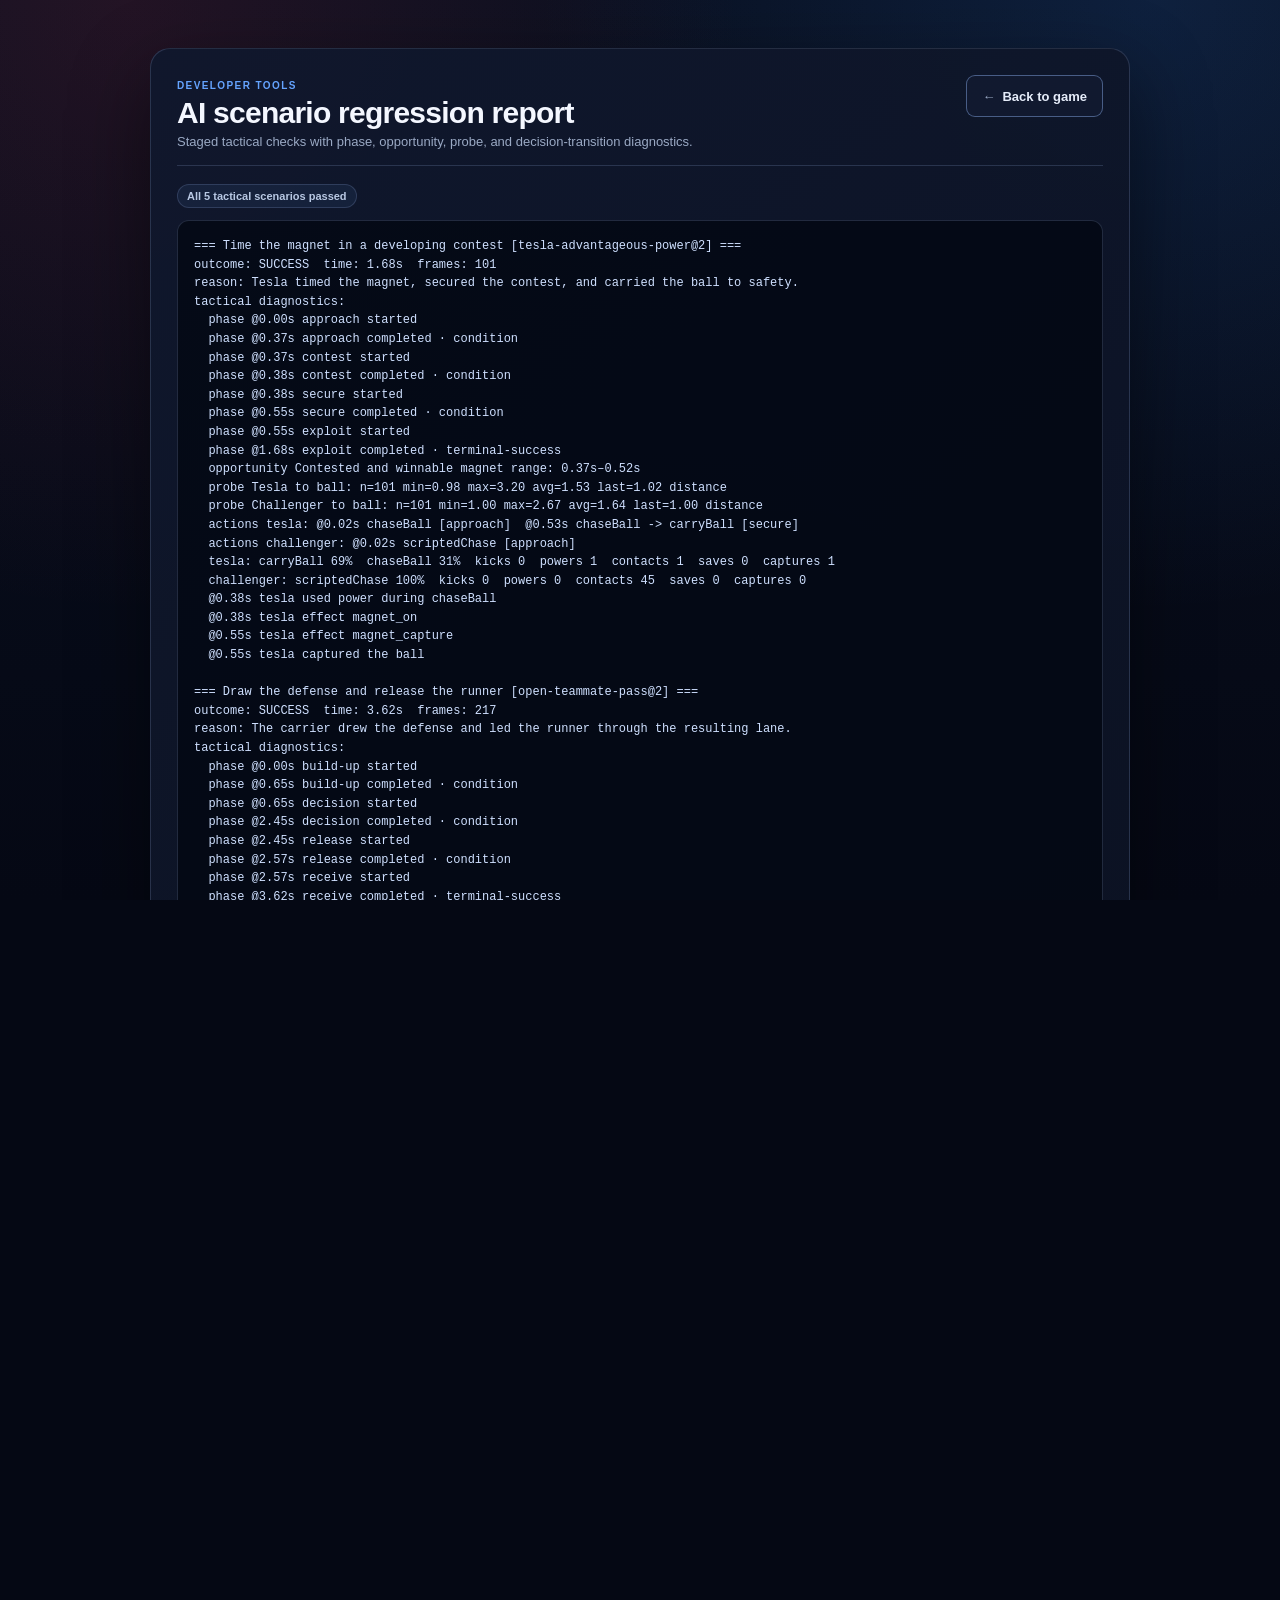
<file: ai-sim-test.html>
<!doctype html>
<html lang="en">
  <head>
    <meta charset="utf-8" />
    <meta name="viewport" content="width=device-width, initial-scale=1" />
    <title>AI Scenario Regressions · Soccer Pucks</title>
    <link rel="stylesheet" href="css/style.css?v=ai-eval-1" />
  </head>
  <body class="sim-page">
    <main class="sim-shell">
      <header class="sim-header">
        <div>
          <span class="sim-kicker">Developer tools</span>
          <h1>AI scenario regression report</h1>
          <p>Staged tactical checks with phase, opportunity, probe, and decision-transition diagnostics.</p>
        </div>
        <a class="tiny-btn sim-back" href="./"><span aria-hidden="true">&larr;</span> Back to game</a>
      </header>
      <p id="sim-status" class="sim-status" role="status" aria-live="polite" aria-atomic="true">Running staged tactical suite…</p>
      <pre id="sim-output"></pre>
    </main>

    <script type="module">
      import { formatSuiteReport, runAllScenarioResults } from './ai-sim-test.mjs';

      const output = document.getElementById('sim-output');
      const status = document.getElementById('sim-status');
      try {
        const results = await runAllScenarioResults();
        output.textContent = formatSuiteReport(results);
        const failed = results.filter((result) => result.outcome !== 'success').length;
        status.textContent = failed === 0
          ? `All ${results.length} tactical scenarios passed`
          : `${failed} of ${results.length} tactical scenarios need attention`;
      } catch (error) {
        output.textContent = `Simulation failed\n\n${error?.stack || error}`;
        status.textContent = 'Scenario suite failed';
      }
    </script>
  </body>
</html>
</file>
<file: css/style.css>
* {
  margin: 0;
  padding: 0;
  box-sizing: border-box;
}

html, body {
  width: 100%;
  height: 100%;
  overflow: hidden;
  background: #0c0c10;
  font-family: "Segoe UI", Arial, sans-serif;
  color: #fff;
}

#game-canvas {
  position: fixed;
  inset: 0;
  width: 100%;
  height: 100%;
  display: block;
}

.hidden {
  display: none !important;
}

.visually-hidden {
  position: absolute;
  width: 1px;
  height: 1px;
  padding: 0;
  margin: -1px;
  overflow: hidden;
  clip: rect(0, 0, 0, 0);
  white-space: nowrap;
  border: 0;
}

button {
  font-family: inherit;
}

button:focus-visible,
input:focus-visible,
select:focus-visible,
textarea:focus-visible {
  outline: 2px solid rgba(110, 168, 255, 0.85);
  outline-offset: 2px;
}

#sound-controls {
  position: fixed;
  top: 14px;
  right: 14px;
  z-index: 25;
  display: flex;
  align-items: center;
  gap: 9px;
  padding: 6px 10px 6px 6px;
  border: 1px solid rgba(110, 168, 255, 0.24);
  border-radius: 8px;
  background: rgba(8, 11, 22, 0.76);
  box-shadow: 0 8px 24px rgba(0, 0, 0, 0.24);
  backdrop-filter: blur(8px);
}

#sound-toggle {
  min-height: 32px;
  display: flex;
  align-items: center;
  gap: 6px;
  padding: 5px 9px;
  border: 1px solid transparent;
  border-radius: 6px;
  background: rgba(110, 168, 255, 0.12);
  color: #dfe6f5;
  font-size: 12px;
  font-weight: 800;
  cursor: pointer;
}

#sound-toggle:hover {
  border-color: rgba(110, 168, 255, 0.35);
  background: rgba(110, 168, 255, 0.22);
}

#sound-toggle.muted {
  color: #8d97ad;
  background: rgba(141, 151, 173, 0.1);
}

#sound-toggle [data-sound-icon] {
  width: 18px;
  font-size: 15px;
  line-height: 1;
  text-align: center;
}

#sound-volume-label {
  display: flex;
  align-items: center;
}

#sound-volume {
  width: 92px;
  height: 20px;
  accent-color: #6ea8ff;
  cursor: pointer;
}

* {
  scrollbar-width: thin;
  scrollbar-color: rgba(110, 168, 255, 0.3) rgba(8, 11, 22, 0.6);
}

::-webkit-scrollbar {
  width: 10px;
  height: 10px;
}

::-webkit-scrollbar-track {
  background: transparent;
}

::-webkit-scrollbar-thumb {
  background: rgba(110, 168, 255, 0.28);
  border: 2px solid rgba(8, 8, 12, 0.9);
  border-radius: 5px;
}

::-webkit-scrollbar-thumb:hover {
  background: rgba(110, 168, 255, 0.45);
}

kbd {
  display: inline-block;
  padding: 1px 7px 2px;
  border: 1px solid rgba(110, 168, 255, 0.35);
  border-bottom-width: 2px;
  border-radius: 5px;
  background: rgba(110, 168, 255, 0.1);
  color: #dfe6f5;
  font-family: inherit;
  font-size: 0.85em;
  font-weight: 700;
}

#menu {
  position: fixed;
  inset: 0;
  display: flex;
  flex-direction: column;
  align-items: center;
  justify-content: center;
  gap: 22px;
  padding: 32px 16px;
  overflow-x: hidden;
  overflow-y: auto;
  background:
    radial-gradient(ellipse 44% 42% at 8% 48%, rgba(214, 35, 62, 0.13), transparent 70%),
    radial-gradient(ellipse 46% 44% at 92% 48%, rgba(35, 128, 239, 0.15), transparent 70%),
    radial-gradient(ellipse 90% 60% at 50% -12%, rgba(91, 139, 228, 0.24), transparent 62%),
    radial-gradient(ellipse 85% 46% at 50% 116%, rgba(30, 150, 90, 0.12), transparent 66%),
    linear-gradient(180deg, #0b1020 0%, #080b14 52%, #060910 100%);
  z-index: 10;
}

#menu::before,
#menu::after {
  content: "";
  position: absolute;
  pointer-events: none;
}

#menu::before {
  left: -20%;
  right: -20%;
  bottom: -12%;
  height: 65%;
  opacity: 0.25;
  background:
    linear-gradient(rgba(101, 163, 255, 0.3) 1px, transparent 1px),
    linear-gradient(90deg, rgba(101, 163, 255, 0.3) 1px, transparent 1px);
  background-size: 74px 52px;
  transform: perspective(1800px) rotateX(60deg);
  transform-origin: 50% 0;
  -webkit-mask-image: linear-gradient(to bottom, transparent, #000 24%, #000 68%, transparent 96%);
  mask-image: linear-gradient(to bottom, transparent, #000 24%, #000 68%, transparent 96%);
  animation: arena-grid-drift 9s linear infinite;
}

#menu::after {
  inset: 0;
  opacity: 0.7;
  background:
    radial-gradient(circle at 50% 37%, rgba(255, 255, 255, 0.055) 0 1px, transparent 2px),
    radial-gradient(circle at 26% 31%, rgba(255, 69, 91, 0.45) 0 1px, transparent 2px),
    radial-gradient(circle at 74% 28%, rgba(74, 166, 255, 0.48) 0 1px, transparent 2px);
  background-size: 72px 72px, 118px 118px, 137px 137px;
  -webkit-mask-image: radial-gradient(ellipse 80% 70% at center, #000, transparent 76%);
  mask-image: radial-gradient(ellipse 80% 70% at center, #000, transparent 76%);
  animation: arena-lights-breathe 5.5s ease-in-out infinite alternate;
}

#menu > * {
  position: relative;
  z-index: 1;
}

.brand-lockup {
  width: min(780px, calc(100vw - 44px));
  flex: 0 0 auto;
  overflow: visible;
  line-height: 0;
  isolation: isolate;
  filter: drop-shadow(0 24px 42px rgba(0, 0, 0, 0.38));
  transition: width 0.32s ease, filter 0.32s ease;
  animation: logo-lockup-arrive 0.8s cubic-bezier(0.18, 0.9, 0.25, 1.15) both;
}

.brand-logo {
  display: block;
  width: 100%;
  height: auto;
  overflow: visible;
}

.logo-word {
  font-family: "Arial Black", "Segoe UI Black", Impact, sans-serif;
  font-weight: 950;
  font-style: italic;
  paint-order: stroke fill;
  text-rendering: geometricPrecision;
}

.logo-soccer {
  font-size: 126px;
  letter-spacing: -7px;
}

.logo-pucks {
  font-size: 132px;
  letter-spacing: -2px;
}

.logo-red-extrusion {
  fill: url(#logo-red-edge);
  stroke: #510817;
  stroke-width: 8px;
}

.logo-red-face {
  fill: url(#logo-red-face);
  stroke: #ffadb4;
  stroke-width: 3px;
}

.logo-blue-extrusion {
  fill: url(#logo-blue-edge);
  stroke: #061a4d;
  stroke-width: 8px;
}

.logo-blue-face {
  fill: url(#logo-blue-face);
  stroke: #b8edff;
  stroke-width: 3px;
}

.logo-soccer-layer,
.logo-pucks-layer,
.logo-energy-field,
.logo-strike,
.logo-tagline {
  transform-box: fill-box;
  transform-origin: center;
}

.logo-soccer-layer {
  animation: logo-soccer-enter 0.72s 0.08s cubic-bezier(0.16, 0.86, 0.3, 1.08) both;
}

.logo-pucks-layer {
  animation: logo-pucks-enter 0.78s 0.18s cubic-bezier(0.16, 0.86, 0.3, 1.08) both;
}

.brand-ball-stage {
  position: absolute;
  top: 0;
  left: 24.7%;
  z-index: 3;
  display: block;
  width: 22%;
  height: 58%;
  overflow: visible;
  opacity: 0;
  pointer-events: none;
  transform-origin: 50% 52%;
}

.brand-ball-stage.is-ready {
  animation: logo-puck-enter 1.06s cubic-bezier(0.17, 0.86, 0.28, 1.12) both;
}

.brand-ball-canvas {
  position: relative;
  z-index: 1;
  display: block;
  width: 100%;
  height: 100%;
  filter:
    drop-shadow(-4px 0 7px rgba(255, 39, 71, 0.58))
    drop-shadow(4px 0 7px rgba(46, 159, 255, 0.62))
    drop-shadow(0 10px 8px rgba(0, 0, 0, 0.75));
  animation: logo-puck-float 8.5s 1.15s ease-in-out infinite;
}

.logo-speed-line,
.logo-energy-arc,
.logo-strike path {
  fill: none;
  stroke-linecap: round;
}

.logo-speed-line {
  stroke-width: 5px;
  stroke-dasharray: 18 20;
  opacity: 0.7;
  animation: logo-dash 1.35s linear infinite;
}

.logo-speed-line-red {
  stroke: #ff3651;
}

.logo-speed-line-blue {
  stroke: #3da9ff;
  animation-direction: reverse;
}

.logo-energy-arc {
  stroke: url(#logo-energy);
  stroke-width: 2px;
  stroke-dasharray: 5 14;
  opacity: 0.4;
  animation: logo-dash 2.4s linear infinite;
}

.logo-energy-field {
  animation: logo-energy-enter 1.05s 0.46s ease-out both;
}

.logo-spark {
  fill: #fff;
  filter: url(#logo-energy-glow);
  transform-box: fill-box;
  transform-origin: center;
  animation: logo-spark 2.1s ease-in-out infinite;
}

.logo-spark-two {
  animation-delay: -0.65s;
}

.logo-spark-three {
  animation-delay: -1.25s;
}

.logo-strike {
  animation: logo-strike-enter 0.75s 0.7s ease-out both;
}

.logo-strike path:first-child {
  stroke: url(#logo-energy);
  stroke-width: 7px;
  opacity: 0.8;
}

.logo-strike path:last-child {
  stroke: #eaf8ff;
  stroke-width: 1.5px;
  stroke-dasharray: 3 12;
  opacity: 0.7;
  animation: logo-dash 1.1s linear infinite;
}

.logo-shine {
  fill: rgba(255, 255, 255, 0.52);
  transform: skewX(-18deg);
  animation: logo-shine-sweep 6.8s 1.35s ease-in-out infinite;
}

.logo-shine-blue {
  animation-delay: 1.48s;
}

.logo-tagline {
  fill: #aac2e7;
  font-family: "Segoe UI", Arial, sans-serif;
  font-size: 15px;
  font-weight: 800;
  letter-spacing: 7px;
  animation: logo-tagline-enter 0.65s 0.92s ease-out both;
}

#menu[data-view]:not([data-view="home"]) .brand-lockup {
  width: min(430px, calc(100vw - 44px));
  filter: drop-shadow(0 16px 30px rgba(0, 0, 0, 0.3));
}

#menu[data-view]:not([data-view="home"]) .logo-energy-field,
#menu[data-view]:not([data-view="home"]) .logo-strike,
#menu[data-view]:not([data-view="home"]) .logo-tagline {
  opacity: 0.18;
}

@keyframes arena-grid-drift {
  to { background-position: 0 52px, 74px 0; }
}

@keyframes arena-lights-breathe {
  from { opacity: 0.46; transform: scale(0.98); }
  to { opacity: 0.78; transform: scale(1.02); }
}

@keyframes logo-lockup-arrive {
  from { opacity: 0; transform: translateY(-18px) scale(0.95); }
  to { opacity: 1; transform: translateY(0) scale(1); }
}

@keyframes logo-soccer-enter {
  from { opacity: 0; transform: translateX(-80px) skewX(-9deg); }
  to { opacity: 1; transform: translateX(0) skewX(0); }
}

@keyframes logo-pucks-enter {
  from { opacity: 0; transform: translateX(86px) skewX(8deg); }
  to { opacity: 1; transform: translateX(0) skewX(0); }
}

@keyframes logo-puck-enter {
  0% { opacity: 0; transform: translate(-260px, -100px) rotate(-260deg) scale(0.38); }
  68% { opacity: 1; transform: translate(8px, 4px) rotate(14deg) scale(1.07); }
  84% { transform: translate(-3px, -3px) rotate(-5deg) scale(0.98); }
  100% { opacity: 1; transform: translate(0, 0) rotate(0) scale(1); }
}

@keyframes logo-puck-float {
  0%, 100% { transform: translateY(0) rotate(-0.6deg); }
  34% { transform: translateY(-2px) rotate(0.5deg); }
  72% { transform: translateY(-3px) rotate(-0.25deg); }
}

@keyframes logo-energy-enter {
  from { opacity: 0; transform: scaleX(0.55); }
  to { opacity: 1; transform: scaleX(1); }
}

@keyframes logo-dash {
  to { stroke-dashoffset: -76px; }
}

@keyframes logo-spark {
  0%, 100% { opacity: 0.15; transform: scale(0.5); }
  50% { opacity: 1; transform: scale(1.45); }
}

@keyframes logo-strike-enter {
  from { opacity: 0; transform: scaleX(0); }
  to { opacity: 1; transform: scaleX(1); }
}

@keyframes logo-shine-sweep {
  0%, 10% { transform: translateX(0) skewX(-18deg); opacity: 0; }
  14% { opacity: 0.72; }
  27%, 100% { transform: translateX(1180px) skewX(-18deg); opacity: 0; }
}

@keyframes logo-tagline-enter {
  from { opacity: 0; transform: translateY(7px); letter-spacing: 12px; }
  to { opacity: 0.82; transform: translateY(0); letter-spacing: 7px; }
}

#menu .subtitle {
  display: flex;
  align-items: center;
  gap: 13px;
  margin-top: -12px;
  color: #b5c4db;
  font-size: 14px;
  font-weight: 700;
  letter-spacing: 2.6px;
  text-transform: uppercase;
  text-shadow: 0 2px 12px rgba(0, 0, 0, 0.5);
}

#menu .subtitle::before,
#menu .subtitle::after {
  content: "";
  width: 38px;
  height: 1px;
  background: linear-gradient(90deg, transparent, rgba(117, 177, 255, 0.68));
}

#menu .subtitle::after {
  transform: scaleX(-1);
}

#nickname-field {
  width: min(360px, calc(100vw - 32px));
  display: flex;
  flex-direction: column;
  gap: 6px;
  color: #aab4cc;
  font-size: 12px;
  font-weight: 700;
  letter-spacing: 0;
  text-transform: uppercase;
}

#nickname-input {
  height: 44px;
  border: 1px solid rgba(110, 168, 255, 0.28);
  border-radius: 6px;
  padding: 8px 12px;
  background: #080b16;
  color: #eef4ff;
  font: 700 18px "Segoe UI", Arial, sans-serif;
  letter-spacing: 0;
  outline: none;
}

#nickname-input:focus {
  border-color: rgba(110, 168, 255, 0.7);
  box-shadow: 0 0 0 3px rgba(110, 168, 255, 0.13);
}

#local-setup {
  display: flex;
  flex-wrap: wrap;
  align-items: center;
  gap: 10px 28px;
}

.setup-group {
  display: flex;
  align-items: center;
  gap: 10px;
}

.setup-label {
  color: #aab4cc;
  font-size: 12px;
  font-weight: 800;
  letter-spacing: 0;
  text-transform: uppercase;
}

#local-size-pick,
#local-difficulty-pick,
#local-team-pick {
  display: flex;
  gap: 6px;
}

.match-size-btn {
  appearance: none;
  min-height: 34px;
  padding: 6px 18px;
  border: 1px solid rgba(110, 168, 255, 0.22);
  border-radius: 6px;
  background: rgba(8, 11, 22, 0.78);
  color: #aab4cc;
  cursor: pointer;
  font-family: inherit;
  font-size: 14px;
  font-weight: 800;
  transition: border-color 0.15s, background 0.15s;
}

.match-size-btn:hover {
  color: #eef4ff;
  border-color: rgba(110, 168, 255, 0.42);
  background: rgba(110, 168, 255, 0.11);
}

.match-size-btn.selected {
  border-color: rgba(110, 168, 255, 0.82);
  background: linear-gradient(180deg, rgba(74, 126, 224, 0.34), rgba(47, 86, 168, 0.24));
  color: #eef4ff;
}

.team-choice-btn[data-local-team="red"].selected {
  border-color: rgba(255, 106, 94, 0.82);
  background: linear-gradient(180deg, rgba(255, 106, 94, 0.3), rgba(145, 48, 53, 0.22));
}

#home-actions,
#mode-actions {
  display: flex;
  flex-wrap: wrap;
  justify-content: center;
  gap: 12px;
}

.menu-screen {
  width: min(720px, calc(100vw - 32px));
}

.focused-panel {
  display: flex;
  flex-direction: column;
  align-items: center;
  gap: 16px;
  padding: 18px;
  border: 1px solid rgba(110, 168, 255, 0.35);
  border-radius: 8px;
  background: rgba(10, 13, 24, 0.86);
  box-shadow: 0 18px 50px rgba(0, 0, 0, 0.28);
}

.focused-panel-header {
  display: flex;
  flex-direction: column;
  gap: 4px;
}

.focused-panel-header h2 {
  color: #eef4ff;
  font-size: 22px;
}

.focused-panel-header h2:focus {
  outline: none;
}

.focused-panel-header p {
  color: #9fb0d0;
  font-size: 13px;
  line-height: 1.45;
}

#online-choice .focused-panel-header {
  align-items: center;
  text-align: center;
}

#online-choice {
  width: min(560px, calc(100vw - 32px));
}

.mode-btn.secondary {
  background: rgba(22, 27, 44, 0.72);
}

.mode-btn.primary {
  border-color: transparent;
  background: linear-gradient(180deg, #4a7ee0, #2f56a8);
}

.back-btn {
  align-self: center;
}

.mode-btn {
  position: relative;
  overflow: hidden;
  font-size: 20px;
  font-weight: 700;
  padding: 13px 40px;
  border-radius: 10px;
  border: 1px solid rgba(110, 168, 255, 0.45);
  background: rgba(22, 27, 44, 0.9);
  color: #fff;
  cursor: pointer;
  letter-spacing: 0;
  transition: transform 0.12s, box-shadow 0.12s;
}

#home-actions .mode-btn {
  min-width: 186px;
  border-color: rgba(151, 193, 255, 0.4);
  background:
    linear-gradient(180deg, rgba(35, 43, 65, 0.96), rgba(12, 17, 31, 0.98));
  box-shadow: inset 0 1px rgba(255, 255, 255, 0.06), 0 12px 28px rgba(0, 0, 0, 0.28);
}

#home-actions .mode-btn::before {
  content: "";
  position: absolute;
  left: 18px;
  right: 18px;
  bottom: 0;
  height: 2px;
  border-radius: 2px;
  opacity: 0.85;
  transform: scaleX(0.62);
  transition: transform 0.18s ease, opacity 0.18s ease;
}

#start-btn::before {
  background: linear-gradient(90deg, transparent, #ff3a54, transparent);
  box-shadow: 0 0 16px rgba(255, 58, 84, 0.9);
}

#online-btn::before {
  background: linear-gradient(90deg, transparent, #3ba9ff, transparent);
  box-shadow: 0 0 16px rgba(59, 169, 255, 0.9);
}

#home-actions .mode-btn:hover::before,
#home-actions .mode-btn:focus-visible::before {
  opacity: 1;
  transform: scaleX(1);
}

html[data-startup-pending] #home-actions {
  pointer-events: none;
}

.mode-btn[aria-busy="true"] {
  opacity: 0.78;
  cursor: wait;
}

.mode-btn[aria-busy="true"]::after {
  content: "";
  position: absolute;
  top: 50%;
  right: 14px;
  width: 14px;
  height: 14px;
  margin-top: -7px;
  border: 2px solid rgba(255, 255, 255, 0.3);
  border-top-color: #fff;
  border-radius: 50%;
  animation: spin 0.75s linear infinite;
}

.mode-btn:hover {
  transform: scale(1.04);
  box-shadow: 0 8px 32px rgba(74, 126, 224, 0.45);
}

#start-btn:hover,
#start-btn:focus-visible {
  border-color: rgba(255, 79, 101, 0.64);
  box-shadow: 0 10px 34px rgba(191, 28, 57, 0.26), inset 0 1px rgba(255, 255, 255, 0.08);
}

#online-btn:hover,
#online-btn:focus-visible {
  border-color: rgba(64, 168, 255, 0.68);
  box-shadow: 0 10px 34px rgba(34, 112, 222, 0.3), inset 0 1px rgba(255, 255, 255, 0.08);
}

.mode-btn:active {
  transform: scale(0.99);
  box-shadow: 0 3px 14px rgba(74, 126, 224, 0.35);
}

.controls-hint {
  display: flex;
  flex-wrap: wrap;
  justify-content: center;
  gap: 8px 18px;
  font-size: 14px;
  color: #7e89a3;
}

.hint-item {
  display: flex;
  align-items: center;
  gap: 6px;
  white-space: nowrap;
}

.debug-link {
  border: none;
  background: none;
  padding: 4px 8px;
  font-size: 12px;
  color: #566078;
  text-decoration: underline dotted;
  cursor: pointer;
}

.debug-link:hover {
  color: #8f9bb8;
}

#ai-test-panel {
  width: min(880px, calc(100vw - 32px));
  display: flex;
  flex-direction: column;
  gap: 12px;
  padding: 16px;
  border: 1px solid rgba(110, 168, 255, 0.35);
  border-radius: 8px;
  background: rgba(10, 13, 24, 0.86);
  box-shadow: 0 18px 50px rgba(0, 0, 0, 0.28);
}

#ai-test-title {
  font-size: 15px;
  letter-spacing: 1px;
  text-transform: uppercase;
  color: #dfe6f5;
}

#ai-test-status {
  font-size: 13px;
  color: #aab4cc;
}

#ai-test-scenarios {
  display: grid;
  grid-template-columns: repeat(auto-fill, minmax(340px, 1fr));
  gap: 6px;
}

.ai-scenario-row {
  display: flex;
  align-items: center;
  justify-content: space-between;
  gap: 10px;
  padding: 6px 6px 6px 10px;
  border: 1px solid rgba(110, 168, 255, 0.16);
  border-radius: 6px;
  background: rgba(110, 168, 255, 0.05);
}

.ai-scenario-name {
  font-size: 13px;
  color: #cfd8ec;
}

.ai-scenario-row .tiny-btn {
  min-height: 28px;
  padding: 4px 12px;
  font-size: 12px;
}

#ai-test-output {
  margin: 0;
  max-height: min(420px, 46vh);
  overflow: auto;
  padding: 12px;
  border: 1px solid rgba(110, 168, 255, 0.2);
  border-radius: 6px;
  background: #080b16;
  color: #cfe0ff;
  font: 12px/1.5 Consolas, "Courier New", monospace;
  white-space: pre-wrap;
  user-select: text;
}

#online-panel {
  width: min(720px, calc(100vw - 32px));
  display: flex;
  flex-direction: column;
  gap: 12px;
  padding: 16px;
  border: 1px solid rgba(110, 168, 255, 0.35);
  border-radius: 8px;
  background: rgba(10, 13, 24, 0.86);
  box-shadow: 0 18px 50px rgba(0, 0, 0, 0.28);
}

#local-panel {
  width: min(720px, calc(100vw - 32px));
  display: flex;
  flex-direction: column;
  gap: 14px;
  padding: 16px;
  border: 1px solid rgba(110, 168, 255, 0.35);
  border-radius: 8px;
  background: rgba(10, 13, 24, 0.86);
  box-shadow: 0 18px 50px rgba(0, 0, 0, 0.28);
}

#local-panel > .focused-panel-header {
  padding-bottom: 2px;
  border-bottom: 1px solid rgba(110, 168, 255, 0.16);
}

.online-header {
  display: flex;
  align-items: center;
  justify-content: space-between;
  gap: 14px;
}

.online-header .focused-panel-header {
  min-width: 0;
}

#online-status {
  margin-left: auto;
  align-self: center;
  font-size: 13px;
  color: #9fb0d0;
  text-align: right;
}

.field-help {
  color: #7e89a3;
  font-size: 12px;
  font-weight: 600;
  letter-spacing: 0;
  line-height: 1.35;
  text-transform: none;
}

.online-field input[aria-invalid="true"] {
  border-color: rgba(255, 106, 94, 0.84);
  box-shadow: 0 0 0 3px rgba(255, 106, 94, 0.13);
}

.online-field {
  display: flex;
  flex-direction: column;
  gap: 6px;
  color: #aab4cc;
  font-size: 12px;
  font-weight: 700;
  letter-spacing: 0;
  text-transform: uppercase;
}

.online-field input {
  width: 100%;
  height: 54px;
  border: 1px solid rgba(110, 168, 255, 0.28);
  border-radius: 6px;
  padding: 10px;
  background: #080b16;
  color: #eef4ff;
  font: 800 26px Consolas, "Courier New", monospace;
  letter-spacing: 4px;
  text-align: center;
  text-transform: uppercase;
  outline: none;
}

.online-field input:focus {
  border-color: rgba(110, 168, 255, 0.7);
  box-shadow: 0 0 0 3px rgba(110, 168, 255, 0.13);
}

.online-code-row {
  display: flex;
  align-items: stretch;
  gap: 10px;
}

.online-code-row .tiny-btn {
  min-width: 132px;
}

.online-code-row input {
  flex: 1;
  min-width: 0;
}

.online-actions {
  display: flex;
  flex-wrap: wrap;
  align-items: center;
  gap: 8px;
}

.keyboard-required {
  display: none;
  max-width: 360px;
  padding: 10px 12px;
  border: 1px solid rgba(255, 216, 74, 0.34);
  border-radius: 7px;
  background: rgba(255, 216, 74, 0.08);
  color: #dfe6f5;
  font-size: 13px;
  line-height: 1.4;
  text-align: center;
}

.lobby-help {
  margin-bottom: 10px;
  color: #9fb0d0;
  font-size: 12px;
  line-height: 1.4;
}

.team-select-wrap {
  display: flex;
  flex-direction: column;
  gap: 4px;
  min-width: 0;
}

.team-select-label {
  color: #9fb0d0;
  font-size: 10px;
  font-weight: 800;
  text-transform: uppercase;
}

.team-select {
  width: 100%;
  min-height: 34px;
  padding: 6px 28px 6px 8px;
  border: 1px solid rgba(110, 168, 255, 0.3);
  border-radius: 6px;
  background: #10172a;
  color: #eef4ff;
  font: 800 12px "Segoe UI", Arial, sans-serif;
}

#local-teams,
#online-teams {
  display: grid;
  grid-template-columns: repeat(2, minmax(0, 1fr));
  align-items: stretch;
  gap: 12px;
}

#online-teams {
  grid-template-columns: repeat(3, minmax(0, 1fr));
}

#online-teams .local-player {
  min-width: 0;
  display: grid;
  grid-template-columns: 32px minmax(0, 1fr) 32px;
  grid-template-rows: auto auto;
  column-gap: 4px;
  row-gap: 8px;
}

#online-teams .team-select-wrap {
  grid-column: 1 / -1;
  grid-row: 3;
}

.local-player-top {
  flex: 1 1 100%;
  width: 100%;
  min-width: 0;
  display: flex;
  align-items: center;
  gap: 6px;
}

#online-teams .local-player-top {
  grid-column: 1 / -1;
  grid-row: 1;
}

.local-player-top .local-player-name {
  flex: 1;
}

.local-team {
  min-width: 0;
  display: flex;
  flex-direction: column;
  gap: 8px;
  padding: 10px 12px;
  border: 1px solid rgba(110, 168, 255, 0.22);
  border-radius: 8px;
  background: rgba(8, 11, 22, 0.66);
}

.local-team.red {
  border-color: rgba(255, 106, 94, 0.38);
  background: linear-gradient(180deg, rgba(255, 106, 94, 0.12), rgba(8, 11, 22, 0.68));
}

.local-team.blue {
  border-color: rgba(110, 168, 255, 0.42);
  background: linear-gradient(180deg, rgba(110, 168, 255, 0.14), rgba(8, 11, 22, 0.68));
}

.local-team.spectator {
  border-color: rgba(170, 180, 204, 0.3);
  background: linear-gradient(180deg, rgba(170, 180, 204, 0.08), rgba(8, 11, 22, 0.68));
}

.local-team.spectator .local-team-name {
  color: #c6cede;
}

.local-team-name {
  font-size: 12px;
  font-weight: 900;
  letter-spacing: 1px;
  text-transform: uppercase;
}

.local-team.red .local-team-name {
  color: #ffb2ac;
}

.local-team.blue .local-team-name {
  color: #a9c9ff;
}

.local-team-roster {
  display: flex;
  flex-direction: column;
  gap: 8px;
}

.local-player {
  display: flex;
  align-items: center;
  justify-content: space-between;
  gap: 10px;
  padding: 8px 10px;
  border: 1px solid rgba(110, 168, 255, 0.22);
  border-radius: 7px;
  background: rgba(5, 8, 18, 0.76);
}

.local-team.red .local-player {
  border-color: rgba(255, 106, 94, 0.25);
}

.local-team.blue .local-player {
  border-color: rgba(110, 168, 255, 0.26);
}

.local-player-name {
  min-width: 0;
  overflow: hidden;
  color: #eef4ff;
  font-size: 14px;
  font-weight: 800;
  text-overflow: ellipsis;
  white-space: nowrap;
}

.local-player-tag {
  margin-left: 8px;
  padding: 2px 8px;
  border-radius: 999px;
  background: rgba(110, 168, 255, 0.2);
  color: #cfe0ff;
  font-size: 10px;
  font-weight: 800;
  text-transform: uppercase;
}

.local-player-tag.host {
  margin-left: 5px;
  background: rgba(170, 180, 204, 0.16);
  color: #c6cede;
}

.local-player.placeholder {
  min-height: 50px;
  justify-content: center;
  border-style: dashed;
  border-color: rgba(110, 168, 255, 0.18);
  background: transparent;
  color: #7e89a3;
  font-size: 12px;
  font-weight: 700;
}

#online-teams .local-player.placeholder {
  display: flex;
}

.local-player-controls {
  flex-shrink: 0;
  display: flex;
  align-items: center;
  gap: 6px;
}

#online-teams .local-player-controls {
  grid-column: 2;
  grid-row: 2;
  min-width: 0;
  width: 100%;
  justify-content: center;
}

#online-teams .hero-toggle {
  width: 100%;
  grid-template-columns: repeat(2, minmax(0, 1fr));
  gap: 4px;
}

#online-teams .hero-choice {
  min-width: 0;
  padding-inline: 4px;
}

.hero-chip {
  padding: 7px 14px;
  border: 1px solid rgba(110, 168, 255, 0.18);
  border-radius: 6px;
  background: rgba(8, 11, 22, 0.6);
  color: #9fb0d0;
  font-size: 12px;
  font-weight: 800;
}

.hero-toggle {
  flex-shrink: 0;
  display: grid;
  grid-template-columns: repeat(2, 72px);
  gap: 6px;
}

.hero-choice {
  min-height: 34px;
  border: 1px solid rgba(110, 168, 255, 0.28);
  border-radius: 6px;
  background: rgba(110, 168, 255, 0.08);
  color: #dfe6f5;
  font-family: inherit;
  font-size: 12px;
  font-weight: 800;
  cursor: pointer;
}

.hero-choice:hover {
  background: rgba(110, 168, 255, 0.18);
}

.hero-choice:disabled {
  cursor: default;
}

.hero-choice.active {
  border-color: rgba(110, 168, 255, 0.82);
  background: rgba(110, 168, 255, 0.26);
}

.local-team.red .hero-choice.active {
  border-color: rgba(255, 106, 94, 0.82);
  background: rgba(255, 106, 94, 0.22);
}

.local-team.blue .hero-choice.active {
  border-color: rgba(110, 168, 255, 0.82);
  background: rgba(110, 168, 255, 0.26);
}

.start-btn {
  min-height: 40px;
  padding: 10px 32px;
  border: none;
  border-radius: 8px;
  background: linear-gradient(180deg, #4a7ee0, #2f56a8);
  color: #fff;
  font-family: inherit;
  font-size: 15px;
  font-weight: 800;
  cursor: pointer;
  transition: transform 0.12s, box-shadow 0.12s;
}

.start-btn:hover:not(:disabled) {
  transform: translateY(-1px);
  box-shadow: 0 8px 22px rgba(74, 126, 224, 0.35);
}

.start-btn:disabled {
  opacity: 0.45;
  cursor: not-allowed;
}

.tiny-btn {
  min-height: 34px;
  padding: 8px 12px;
  border: 1px solid rgba(110, 168, 255, 0.35);
  border-radius: 6px;
  background: rgba(110, 168, 255, 0.13);
  color: #dfe6f5;
  font-weight: 700;
  cursor: pointer;
  transition: background 0.12s, border-color 0.12s;
}

.tiny-btn:not(:disabled):active,
.hero-choice:not(:disabled):active {
  transform: translateY(1px);
}

.tiny-btn:hover {
  background: rgba(110, 168, 255, 0.24);
}

.tiny-btn:disabled {
  opacity: 0.45;
  cursor: not-allowed;
}

.tiny-btn:disabled:hover {
  background: rgba(110, 168, 255, 0.13);
}

.danger-btn {
  border-color: rgba(255, 106, 94, 0.35);
  background: rgba(255, 106, 94, 0.12);
}

.danger-btn:hover {
  background: rgba(255, 106, 94, 0.22);
}

#host-panel {
  position: fixed;
  inset: 0;
  z-index: 35;
  display: flex;
  align-items: center;
  justify-content: center;
  padding: 24px;
  background: rgba(3, 6, 13, 0.66);
  backdrop-filter: blur(8px);
}

#host-panel-shell {
  width: min(1120px, calc(100vw - 32px));
  max-height: calc(100vh - 32px);
  display: flex;
  flex-direction: column;
  gap: 14px;
  padding: 18px;
  overflow: auto;
  border: 1px solid rgba(110, 168, 255, 0.32);
  border-radius: 8px;
  background: linear-gradient(180deg, rgba(15, 21, 34, 0.96), rgba(7, 10, 18, 0.96));
  box-shadow: 0 28px 80px rgba(0, 0, 0, 0.48);
}

.host-panel-header {
  display: flex;
  align-items: center;
  justify-content: space-between;
  gap: 16px;
  padding-bottom: 12px;
  border-bottom: 3px solid transparent;
  border-image: linear-gradient(90deg, rgba(255, 106, 94, 0.85), rgba(110, 168, 255, 0.85)) 1;
}

.host-panel-kicker {
  display: block;
  color: #ffd84a;
  font-size: 12px;
  font-weight: 900;
  letter-spacing: 1px;
  text-transform: uppercase;
}

#host-panel-title {
  margin-top: 2px;
  color: #eef4ff;
  font-size: 28px;
  line-height: 1;
}

#host-panel-status {
  min-height: 18px;
  color: #9fb0d0;
  font-size: 13px;
  font-weight: 800;
}

.host-panel-grid {
  display: grid;
  grid-template-columns: repeat(3, minmax(0, 1fr));
  gap: 12px;
  align-items: stretch;
}

.host-panel-actions {
  display: flex;
  flex-wrap: wrap;
  gap: 8px;
}

.host-panel-actions .tiny-btn {
  min-height: 40px;
  padding-inline: 18px;
}

#host-leave-btn {
  margin-left: auto;
}

#host-panel-advanced {
  display: flex;
  flex-direction: column;
  gap: 10px;
}

.host-panel-help {
  color: #9fb0d0;
  font-size: 12px;
  font-weight: 700;
}

.host-team-card,
.host-settings-card {
  min-width: 0;
  min-height: 320px;
  display: flex;
  flex-direction: column;
  gap: 10px;
  padding: 12px;
  border: 1px solid rgba(110, 168, 255, 0.22);
  border-radius: 8px;
  background: rgba(5, 8, 18, 0.78);
}

.host-team-card.red {
  border-color: rgba(255, 106, 94, 0.36);
}

.host-team-card.blue {
  border-color: rgba(110, 168, 255, 0.4);
}

.host-team-card.spectator {
  border-color: rgba(170, 180, 204, 0.28);
}

.host-team-title {
  align-self: center;
  min-width: 140px;
  padding: 8px 16px;
  border-radius: 6px;
  background: rgba(255, 255, 255, 0.11);
  color: #eef4ff;
  font-size: 18px;
  font-weight: 900;
  text-align: center;
}

.host-team-card.red .host-team-title {
  color: #ff8f88;
}

.host-team-card.blue .host-team-title {
  color: #a9c9ff;
}

.host-team-card.spectator .host-team-title {
  color: #dfe6f5;
}

.host-team-roster {
  flex: 1;
  min-height: 90px;
  display: flex;
  flex-direction: column;
  gap: 8px;
  border-radius: 7px;
  transition: background 0.15s, box-shadow 0.15s;
}

.host-player-row {
  display: grid;
  grid-template-columns: minmax(0, 1fr);
  align-items: stretch;
  gap: 10px;
  min-height: 112px;
  padding: 10px;
  border: 1px solid rgba(110, 168, 255, 0.2);
  border-radius: 7px;
  background: rgba(8, 11, 22, 0.82);
}

.host-player-main {
  min-width: 0;
}

.host-player-name {
  overflow: hidden;
  color: #eef4ff;
  font-size: 15px;
  font-weight: 900;
  text-overflow: ellipsis;
  white-space: nowrap;
}

.host-player-meta {
  margin-top: 3px;
  color: #9fb0d0;
  font-size: 12px;
  font-weight: 800;
}

.host-empty {
  padding: 14px 10px;
  border: 1px dashed rgba(110, 168, 255, 0.24);
  border-radius: 7px;
  color: #74819c;
  font-size: 13px;
  font-weight: 800;
  text-align: center;
}

.host-player-controls {
  display: grid;
  grid-template-columns: 1fr;
  gap: 6px;
}

.host-player-controls .team-select-wrap {
  width: 100%;
}

.host-hero-actions {
  display: grid;
  grid-template-columns: repeat(2, minmax(0, 1fr));
  gap: 6px;
}

.host-settings-card {
  grid-column: 1 / -1;
  min-height: 0;
  display: grid;
  grid-template-columns: minmax(130px, 0.4fr) repeat(2, minmax(150px, 1fr));
  align-items: end;
  justify-content: flex-start;
}

.host-setting {
  display: grid;
  grid-template-columns: 1fr;
  gap: 7px;
  color: #aab4cc;
  font-size: 12px;
  font-weight: 900;
  text-transform: uppercase;
}

.host-number-field {
  display: grid;
  grid-template-columns: minmax(0, 1fr) auto;
  align-items: center;
  gap: 8px;
  min-height: 44px;
  padding: 0 10px;
  border: 1px solid rgba(110, 168, 255, 0.24);
  border-radius: 6px;
  background: rgba(8, 11, 22, 0.82);
  color: #9fb0d0;
  text-transform: none;
}

.host-number-field input {
  min-width: 0;
  height: 42px;
  border: 0;
  background: transparent;
  color: #eef4ff;
  font: 900 20px "Segoe UI", Arial, sans-serif;
  outline: none;
}

.host-number-field:focus-within {
  border-color: rgba(110, 168, 255, 0.72);
  box-shadow: 0 0 0 3px rgba(110, 168, 255, 0.12);
}

#hud {
  position: fixed;
  inset: 0;
  pointer-events: none;
  z-index: 5;
}

#power-wrap {
  position: absolute;
  bottom: 20px;
  left: 50%;
  transform: translateX(-50%);
  display: flex;
  flex-direction: column;
  align-items: center;
  gap: 5px;
}

#power-label {
  color: rgba(255, 255, 255, 0.55);
  font-size: 10px;
  font-weight: 800;
  letter-spacing: 2px;
  text-transform: uppercase;
  text-shadow: 0 1px 4px rgba(0, 0, 0, 0.65);
  transition: color 0.2s;
}

#power-bar {
  width: 260px;
  height: 14px;
  border: 1px solid rgba(255, 255, 255, 0.18);
  border-radius: 8px;
  background: rgba(0, 0, 0, 0.38);
  overflow: hidden;
  transition: box-shadow 0.2s;
}

#power-fill {
  height: 100%;
  width: 100%;
  border-radius: 7px;
  background: linear-gradient(90deg, #ffd84a, #ff9b2f);
  transition: width 0.1s linear;
}

#power-wrap.ready #power-label {
  color: #9dffbc;
}

#power-wrap.ready #power-bar {
  box-shadow: 0 0 16px rgba(64, 232, 122, 0.5);
}

#power-wrap.ready #power-fill {
  background: linear-gradient(90deg, #8dffb1, #2ee66b);
}

#match-hint {
  position: absolute;
  right: 18px;
  bottom: 18px;
  display: flex;
  align-items: center;
  gap: 8px;
  color: rgba(223, 230, 245, 0.62);
  font-size: 12px;
  font-weight: 700;
  text-shadow: 0 1px 4px rgba(0, 0, 0, 0.7);
  pointer-events: auto;
  padding: 5px 7px;
  border: 1px solid transparent;
  border-radius: 6px;
  background: rgba(8, 11, 22, 0.22);
  font-family: inherit;
  cursor: pointer;
}

.ui-toast {
  position: fixed;
  left: 50%;
  bottom: 24px;
  z-index: 40;
  transform: translateX(-50%);
  padding: 9px 14px;
  border: 1px solid rgba(110, 168, 255, 0.4);
  border-radius: 7px;
  background: rgba(8, 11, 22, 0.94);
  color: #eef4ff;
  font-size: 13px;
  font-weight: 800;
  box-shadow: 0 12px 30px rgba(0, 0, 0, 0.34);
}

#match-hint:hover,
#match-hint:focus-visible {
  color: #eef4ff;
  border-color: rgba(110, 168, 255, 0.35);
  background: rgba(8, 11, 22, 0.7);
}

#match-hint kbd {
  background: rgba(8, 11, 22, 0.66);
}

#banner {
  position: absolute;
  top: 42%;
  left: 50%;
  transform: translate(-50%, -50%);
  font-size: 84px;
  font-weight: 900;
  font-style: italic;
  letter-spacing: 6px;
  text-shadow: 0 6px 30px rgba(0, 0, 0, 0.6);
  animation: pop 0.35s ease-out;
}

@keyframes pop {
  from { transform: translate(-50%, -50%) scale(0.3); opacity: 0; }
  to { transform: translate(-50%, -50%) scale(1); opacity: 1; }
}

#loading {
  position: fixed;
  inset: 0;
  display: flex;
  flex-direction: column;
  align-items: center;
  justify-content: center;
  gap: 18px;
  font-size: 24px;
  color: #aab4cc;
  background: rgba(8, 8, 12, 0.95);
  z-index: 35;
}

.loading-spinner {
  width: 42px;
  height: 42px;
  border: 4px solid rgba(110, 168, 255, 0.2);
  border-top-color: #6ea8ff;
  border-radius: 50%;
  animation: spin 0.9s linear infinite;
}

#loading.error {
  text-align: center;
}

#loading.error .loading-spinner {
  display: none;
}

@keyframes spin {
  to { transform: rotate(360deg); }
}

/* Compact spacing for short or narrow screens - layout still keeps its columns. */
@media (max-width: 700px), (max-height: 900px) {
  #menu {
    justify-content: flex-start;
    justify-content: safe center;
    gap: 18px;
    padding: 28px 16px;
  }

  .brand-lockup {
    width: min(650px, calc(100vw - 40px));
  }

  #menu .subtitle {
    margin-top: -6px;
    font-size: 12px;
    letter-spacing: 1.8px;
    text-align: center;
  }

  .mode-btn {
    font-size: 18px;
    padding: 12px 18px;
  }

  #online-panel {
    gap: 10px;
    padding: 12px;
  }

  .online-field input {
    height: 48px;
    font-size: 22px;
  }

  #host-panel {
    align-items: flex-start;
    padding: 14px;
  }

  #host-panel-shell {
    width: 100%;
    padding: 14px;
  }

  .host-panel-header {
    align-items: flex-start;
  }

  #host-panel-title {
    font-size: 22px;
  }

  .host-team-card,
  .host-settings-card {
    min-height: 0;
  }

  .controls-hint {
    max-width: 340px;
    text-align: center;
    line-height: 1.4;
  }
}

/* Single-column stacking only on genuinely narrow screens. */
@media (max-width: 700px) {
  .brand-lockup {
    width: min(560px, calc(100vw - 24px));
  }

  #menu[data-view]:not([data-view="home"]) .brand-lockup {
    width: min(350px, calc(100vw - 24px));
  }

  .logo-tagline {
    font-size: 13px;
    letter-spacing: 5px;
  }

  #menu .subtitle::before,
  #menu .subtitle::after {
    width: 22px;
  }

  #local-setup {
    width: 100%;
    flex-direction: column;
    align-items: stretch;
  }

  .setup-group {
    width: 100%;
    display: grid;
    grid-template-columns: 1fr;
    align-items: stretch;
  }

  #local-size-pick,
  #local-difficulty-pick,
  #local-team-pick {
    width: 100%;
  }

  #local-size-pick .match-size-btn,
  #local-difficulty-pick .match-size-btn,
  #local-team-pick .match-size-btn {
    flex: 1 1 0;
    min-width: 0;
    padding-inline: 8px;
  }

  #local-teams,
  #online-teams {
    grid-template-columns: 1fr;
  }

  .online-header {
    flex-direction: column;
    align-items: flex-start;
  }

  #online-status {
    margin-left: 0;
    text-align: left;
  }

  .host-panel-grid {
    grid-template-columns: 1fr;
  }

  .host-settings-card {
    grid-template-columns: 1fr;
  }

  .online-code-row {
    flex-direction: column;
  }

  .online-code-row .tiny-btn {
    width: 100%;
  }

  #online-panel > .online-actions {
    position: sticky;
    bottom: -1px;
    z-index: 2;
    padding: 10px 0 2px;
    background: linear-gradient(180deg, rgba(10, 13, 24, 0), rgba(10, 13, 24, 0.98) 28%);
  }

  .host-panel-actions {
    display: grid;
    grid-template-columns: 1fr;
  }

  #host-leave-btn {
    margin-left: 0;
  }
}

@media (max-width: 500px) {
  #sound-controls {
    top: 8px;
    right: 8px;
    padding: 4px;
  }

  #sound-toggle > span:last-child,
  #sound-volume-label {
    display: none;
  }
}

@media (max-width: 360px) {
  #menu {
    padding-top: 64px;
  }

  #home-actions,
  #mode-actions {
    width: 100%;
    flex-direction: column;
  }

  #home-actions .mode-btn,
  #mode-actions .mode-btn {
    width: 100%;
  }
}

@media (pointer: coarse) and (hover: none) {
  .keyboard-required {
    display: block;
  }
}

@media (prefers-reduced-motion: reduce) {
  * {
    transition-duration: 0.01ms !important;
    animation-duration: 0.01ms !important;
    animation-iteration-count: 1 !important;
  }

  .loading-spinner {
    animation-duration: 1.4s !important;
    animation-iteration-count: infinite !important;
  }
}

#debug-panel {
  position: fixed;
  top: 14px;
  left: 14px;
  z-index: 30;
  display: flex;
  flex-direction: column;
  gap: 8px;
  padding: 14px 16px;
  min-width: 280px;
  max-width: min(320px, calc(100vw - 28px));
  max-height: calc(100vh - 28px);
  overflow-y: auto;
  background: rgba(10, 13, 24, 0.86);
  border: 1px solid rgba(110, 168, 255, 0.35);
  border-radius: 10px;
  backdrop-filter: blur(6px);
  font-size: 14px;
  user-select: none;
}

#debug-title {
  font-weight: 800;
  letter-spacing: 1px;
  text-transform: uppercase;
  font-size: 12px;
  color: #6ea8ff;
}

.debug-row {
  display: flex;
  align-items: center;
  gap: 9px;
  cursor: pointer;
  color: #dfe6f5;
}

.debug-row input {
  width: 15px;
  height: 15px;
  accent-color: #6ea8ff;
  cursor: pointer;
}

#debug-hint {
  margin-top: 4px;
  font-size: 11px;
  color: #7e8aa6;
}

#debug-tuning {
  display: flex;
  flex-direction: column;
  gap: 6px;
  margin-top: 6px;
  padding-top: 10px;
  border-top: 1px solid rgba(110, 168, 255, 0.2);
}

.debug-section-title {
  font-weight: 800;
  letter-spacing: 1px;
  text-transform: uppercase;
  font-size: 11px;
  color: #6ea8ff;
}

.debug-group-label {
  margin-top: 4px;
  font-size: 11px;
  font-weight: 700;
  color: #aab4cc;
  text-transform: uppercase;
  letter-spacing: 0.5px;
}

.debug-slider-row {
  display: grid;
  grid-template-columns: 88px 1fr 42px;
  align-items: center;
  gap: 8px;
  cursor: default;
}

.debug-slider-name {
  font-size: 11px;
  color: #dfe6f5;
}

.debug-slider-row input[type='range'] {
  width: 100%;
  accent-color: #6ea8ff;
  cursor: pointer;
}

.debug-slider-value {
  font-family: Consolas, "Courier New", monospace;
  font-size: 11px;
  color: #9eb6e8;
  text-align: right;
}

#debug-reset-tuning {
  margin-top: 6px;
  padding: 6px 10px;
  border: 1px solid rgba(110, 168, 255, 0.35);
  border-radius: 6px;
  background: rgba(110, 168, 255, 0.12);
  color: #dfe6f5;
  font-size: 12px;
  cursor: pointer;
}

#debug-reset-tuning:hover {
  background: rgba(110, 168, 255, 0.22);
}

#physics-overlay {
  position: fixed;
  right: 14px;
  bottom: 14px;
  z-index: 30;
  max-width: min(420px, calc(100vw - 28px));
  margin: 0;
  padding: 12px 14px;
  background: rgba(10, 13, 24, 0.86);
  border: 1px solid rgba(110, 168, 255, 0.35);
  border-radius: 10px;
  backdrop-filter: blur(6px);
  font-family: Consolas, "Courier New", monospace;
  font-size: 11px;
  line-height: 1.45;
  color: #dfe6f5;
  white-space: pre-wrap;
  user-select: text;
  pointer-events: none;
}

/* --------------------------------------------------------------------------
   Unified interface refresh

   The game has several menu states, but they now share one visual grammar:
   compact brand, panel header, content, and action row. These rules live at
   the end of the file so older game/debug styling remains safely isolated.
   -------------------------------------------------------------------------- */

:root {
  --ui-bg: #050814;
  --ui-bg-raised: #0a1020;
  --ui-surface: rgba(9, 15, 31, 0.94);
  --ui-surface-soft: rgba(18, 27, 49, 0.78);
  --ui-surface-hover: rgba(29, 42, 72, 0.88);
  --ui-line: rgba(151, 177, 222, 0.2);
  --ui-line-strong: rgba(151, 189, 255, 0.42);
  --ui-text: #f4f7ff;
  --ui-muted: #9aa9c4;
  --ui-subtle: #6f7e9a;
  --ui-blue: #65a4ff;
  --ui-blue-strong: #3978df;
  --ui-red: #ff6572;
  --ui-yellow: #ffd166;
  --ui-green: #70e6a2;
  --ui-radius-lg: 20px;
  --ui-radius-md: 13px;
  --ui-radius-sm: 9px;
  --ui-shadow: 0 28px 80px rgba(0, 0, 0, 0.46);
}

html,
body {
  background: var(--ui-bg);
  color: var(--ui-text);
  font-family: "Segoe UI Variable", "Segoe UI", Arial, sans-serif;
}

button,
input,
select {
  font: inherit;
}

button:focus-visible,
input:focus-visible,
select:focus-visible {
  outline: 3px solid rgba(101, 164, 255, 0.78);
  outline-offset: 2px;
}

#sound-controls {
  top: 16px;
  right: 16px;
  gap: 8px;
  min-height: 44px;
  padding: 5px 10px 5px 5px;
  border-color: var(--ui-line);
  border-radius: 12px;
  background: rgba(7, 12, 25, 0.84);
  box-shadow: 0 10px 32px rgba(0, 0, 0, 0.26);
  backdrop-filter: blur(16px) saturate(135%);
}

#sound-toggle {
  min-height: 34px;
  padding: 6px 10px;
  border-radius: 8px;
  background: rgba(101, 164, 255, 0.1);
  color: #dce7fb;
  font-size: 12px;
  transition: color 0.16s ease, background 0.16s ease;
}

#sound-toggle:hover {
  border-color: transparent;
  background: rgba(101, 164, 255, 0.18);
}

#sound-volume {
  width: 88px;
  accent-color: var(--ui-blue);
}

kbd {
  min-width: 30px;
  padding: 2px 7px 3px;
  border-color: rgba(151, 189, 255, 0.28);
  border-radius: 6px;
  background: rgba(101, 164, 255, 0.09);
  color: #dce7fb;
  text-align: center;
}

#menu {
  display: block;
  padding: clamp(16px, 3vh, 30px) clamp(14px, 3vw, 32px);
  background:
    radial-gradient(ellipse 55% 58% at 2% 52%, rgba(225, 46, 71, 0.12), transparent 72%),
    radial-gradient(ellipse 58% 58% at 98% 48%, rgba(48, 133, 244, 0.14), transparent 72%),
    radial-gradient(ellipse 100% 70% at 50% -18%, rgba(77, 120, 205, 0.2), transparent 66%),
    linear-gradient(180deg, #091020 0%, #060a14 58%, #040710 100%);
  scrollbar-gutter: stable;
}

#menu::before {
  position: fixed;
  bottom: -24%;
  height: 72%;
  opacity: 0.17;
  background-size: 88px 58px;
  animation-duration: 18s;
}

#menu::after {
  position: fixed;
  opacity: 0.42;
  animation-duration: 8s;
}

.menu-shell {
  position: relative;
  z-index: 1;
  width: min(920px, 100%);
  min-height: calc(100dvh - clamp(32px, 6vh, 60px));
  margin: 0 auto;
  display: flex;
  flex-direction: column;
  align-items: center;
  justify-content: flex-start;
  justify-content: safe center;
  gap: 14px;
}

.brand-lockup {
  width: min(690px, calc(100vw - 48px));
  filter: drop-shadow(0 20px 36px rgba(0, 0, 0, 0.34));
}

#menu[data-view]:not([data-view="home"]) .brand-lockup {
  width: min(255px, calc(100vw - 120px));
  filter: drop-shadow(0 10px 22px rgba(0, 0, 0, 0.28));
}

#menu[data-view]:not([data-view="home"]) .logo-energy-field,
#menu[data-view]:not([data-view="home"]) .logo-strike,
#menu[data-view]:not([data-view="home"]) .logo-tagline {
  opacity: 0.14;
}

#menu .subtitle {
  margin-top: -8px;
  color: #aab9d2;
  font-size: 13px;
  letter-spacing: 2.3px;
}

#menu[data-view]:not([data-view="home"]) .subtitle,
#menu[data-view]:not([data-view="home"]) .controls-hint,
#menu[data-view]:not([data-view="home"]) .keyboard-required,
#menu[data-view]:not([data-view="home"]) .debug-link {
  display: none;
}

#home-actions,
#mode-actions {
  display: flex;
  flex-wrap: wrap;
  justify-content: center;
  gap: 12px;
}

#home-actions {
  width: min(560px, 100%);
}

.mode-btn {
  min-height: 50px;
  padding: 13px 26px;
  border: 1px solid var(--ui-line-strong);
  border-radius: var(--ui-radius-md);
  background: linear-gradient(180deg, rgba(31, 43, 69, 0.96), rgba(13, 20, 38, 0.98));
  color: var(--ui-text);
  font-size: 16px;
  font-weight: 780;
  letter-spacing: -0.01em;
  box-shadow: inset 0 1px rgba(255, 255, 255, 0.06), 0 12px 28px rgba(0, 0, 0, 0.2);
  transition: transform 0.16s ease, border-color 0.16s ease, background 0.16s ease, box-shadow 0.16s ease;
}

#home-actions .mode-btn {
  flex: 1 1 250px;
  min-height: 82px;
  display: flex;
  flex-direction: column;
  align-items: flex-start;
  justify-content: center;
  gap: 4px;
  padding: 16px 20px;
  text-align: left;
}

.mode-btn-label {
  font-size: 19px;
  font-weight: 820;
}

.mode-btn-detail {
  color: var(--ui-muted);
  font-size: 12px;
  font-weight: 620;
}

#home-actions .mode-btn::before {
  top: 14px;
  right: 14px;
  bottom: auto;
  left: auto;
  width: 8px;
  height: 8px;
  border-radius: 999px;
  transform: none;
}

#home-actions .mode-btn:hover::before,
#home-actions .mode-btn:focus-visible::before {
  transform: scale(1.35);
}

.mode-btn:hover,
.mode-btn:focus-visible {
  transform: translateY(-2px);
  border-color: rgba(151, 196, 255, 0.68);
  background: linear-gradient(180deg, rgba(40, 55, 88, 0.98), rgba(16, 25, 47, 0.98));
  box-shadow: inset 0 1px rgba(255, 255, 255, 0.08), 0 16px 34px rgba(0, 0, 0, 0.3);
}

.mode-btn:active {
  transform: translateY(0);
}

.mode-btn.primary {
  border-color: rgba(104, 163, 255, 0.65);
  background: linear-gradient(180deg, #568fe9, #3267c7);
}

.mode-btn.secondary {
  background: var(--ui-surface-soft);
}

.controls-hint {
  gap: 8px 16px;
  color: var(--ui-subtle);
  font-size: 12px;
}

.debug-link {
  padding: 5px 8px;
  color: #55627c;
  font-size: 11px;
  text-decoration: none;
}

.debug-link:hover,
.debug-link:focus-visible {
  color: var(--ui-muted);
}

#nickname-field {
  width: min(360px, 100%);
  display: grid;
  grid-template-columns: auto minmax(0, 1fr);
  align-items: center;
  gap: 10px;
  padding: 5px 6px 5px 12px;
  border: 1px solid var(--ui-line);
  border-radius: 12px;
  background: rgba(10, 16, 32, 0.72);
  color: var(--ui-muted);
  font-size: 10px;
  letter-spacing: 0.08em;
}

#nickname-input {
  width: 100%;
  height: 36px;
  padding: 6px 10px;
  border: 1px solid transparent;
  border-radius: 8px;
  background: rgba(2, 6, 16, 0.68);
  color: var(--ui-text);
  font-size: 15px;
}

#nickname-input:focus {
  border-color: rgba(101, 164, 255, 0.54);
  box-shadow: 0 0 0 3px rgba(101, 164, 255, 0.1);
}

.menu-screen {
  width: min(820px, 100%);
}

#online-choice,
#local-panel,
#online-panel,
#ai-test-panel {
  width: min(820px, 100%);
  display: flex;
  flex-direction: column;
  align-items: stretch;
  gap: 16px;
  padding: 20px;
  border: 1px solid var(--ui-line);
  border-radius: var(--ui-radius-lg);
  background:
    linear-gradient(145deg, rgba(16, 24, 45, 0.96), rgba(7, 12, 25, 0.98));
  box-shadow: var(--ui-shadow), inset 0 1px rgba(255, 255, 255, 0.035);
  backdrop-filter: blur(18px) saturate(125%);
}

#online-choice {
  width: min(650px, 100%);
}

.menu-panel-header,
.host-panel-header {
  display: flex;
  align-items: flex-start;
  justify-content: space-between;
  gap: 18px;
  padding-bottom: 15px;
  border-bottom: 1px solid var(--ui-line);
}

.focused-panel-header {
  min-width: 0;
  display: flex;
  flex-direction: column;
  align-items: flex-start;
  gap: 3px;
  text-align: left;
}

#online-choice .focused-panel-header {
  align-items: flex-start;
  text-align: left;
}

.menu-panel-kicker,
.host-panel-kicker {
  color: var(--ui-blue);
  font-size: 10px;
  font-weight: 850;
  letter-spacing: 0.14em;
  line-height: 1.2;
  text-transform: uppercase;
}

.focused-panel-header h2,
#ai-test-title,
#host-panel-title {
  margin: 0;
  color: var(--ui-text);
  font-size: 23px;
  font-weight: 780;
  letter-spacing: -0.025em;
  line-height: 1.18;
}

.focused-panel-header p {
  max-width: 560px;
  color: var(--ui-muted);
  font-size: 12px;
  line-height: 1.45;
}

.menu-panel-header-actions {
  flex: 0 0 auto;
  display: flex;
  align-items: center;
  gap: 8px;
}

.status-chip,
#host-panel-status {
  width: fit-content;
  min-height: 28px;
  display: inline-flex;
  align-items: center;
  padding: 5px 9px;
  border: 1px solid var(--ui-line);
  border-radius: 999px;
  background: rgba(101, 164, 255, 0.08);
  color: #b8c8e3;
  font-size: 11px;
  font-weight: 720;
  line-height: 1.2;
  text-align: left;
}

.menu-panel-header-actions #online-status {
  margin: 0;
  align-self: center;
  color: #b8c8e3;
  text-align: left;
}

.tiny-btn,
.start-btn,
.match-size-btn,
.hero-choice,
#debug-reset-tuning {
  min-height: 42px;
  padding: 9px 15px;
  border: 1px solid var(--ui-line-strong);
  border-radius: var(--ui-radius-sm);
  background: var(--ui-surface-soft);
  color: #e5ecf9;
  font-family: inherit;
  font-size: 13px;
  font-weight: 740;
  cursor: pointer;
  transition: transform 0.14s ease, border-color 0.14s ease, background 0.14s ease, box-shadow 0.14s ease;
}

.tiny-btn:hover:not(:disabled),
.match-size-btn:hover:not(:disabled),
.hero-choice:hover:not(:disabled),
#debug-reset-tuning:hover {
  border-color: rgba(151, 196, 255, 0.58);
  background: var(--ui-surface-hover);
}

.tiny-btn:active:not(:disabled),
.start-btn:active:not(:disabled),
.match-size-btn:active:not(:disabled),
.hero-choice:active:not(:disabled) {
  transform: translateY(1px);
}

.back-btn > span {
  margin-right: 7px;
  color: var(--ui-muted);
}

.start-btn {
  min-width: 150px;
  border-color: rgba(110, 170, 255, 0.72);
  background: linear-gradient(180deg, #568fe9, #3267c7);
  color: #fff;
  box-shadow: 0 8px 22px rgba(35, 91, 183, 0.25);
}

.start-btn:hover:not(:disabled) {
  transform: translateY(-1px);
  border-color: rgba(165, 206, 255, 0.82);
  background: linear-gradient(180deg, #65a0fa, #3973d7);
  box-shadow: 0 11px 26px rgba(35, 91, 183, 0.34);
}

.start-btn:disabled,
.tiny-btn:disabled,
.match-size-btn:disabled,
.hero-choice:disabled {
  opacity: 0.43;
  cursor: not-allowed;
}

.danger-btn {
  border-color: rgba(255, 101, 114, 0.38);
  background: rgba(255, 101, 114, 0.1);
  color: #ffc4c9;
}

.danger-btn:hover:not(:disabled) {
  border-color: rgba(255, 121, 132, 0.62);
  background: rgba(255, 101, 114, 0.18);
}

.online-actions {
  width: 100%;
  display: flex;
  flex-wrap: wrap;
  align-items: center;
  justify-content: flex-end;
  gap: 8px;
  padding-top: 15px;
  border-top: 1px solid var(--ui-line);
}

#mode-actions {
  justify-content: flex-start;
}

#mode-actions .mode-btn {
  min-width: 160px;
}

#local-setup {
  display: grid;
  grid-template-columns: repeat(3, minmax(0, 1fr));
  align-items: stretch;
  gap: 10px;
}

.setup-group {
  min-width: 0;
  display: flex;
  flex-direction: column;
  align-items: stretch;
  gap: 7px;
  padding: 10px;
  border: 1px solid rgba(151, 177, 222, 0.14);
  border-radius: 11px;
  background: rgba(4, 8, 18, 0.34);
}

.setup-label,
.online-field,
.team-select-label,
.host-setting {
  color: var(--ui-muted);
  font-size: 10px;
  font-weight: 820;
  letter-spacing: 0.08em;
  text-transform: uppercase;
}

#local-size-pick,
#local-difficulty-pick,
#local-team-pick {
  width: 100%;
  display: grid;
  grid-auto-flow: column;
  grid-auto-columns: 1fr;
  gap: 5px;
}

.match-size-btn {
  min-width: 0;
  min-height: 38px;
  padding: 7px 10px;
  border-color: rgba(151, 177, 222, 0.17);
  background: rgba(9, 14, 29, 0.84);
  color: var(--ui-muted);
  font-size: 12px;
}

.match-size-btn.selected,
.hero-choice.active {
  border-color: rgba(101, 164, 255, 0.8);
  background: rgba(65, 117, 207, 0.28);
  color: #f7faff;
  box-shadow: inset 0 0 0 1px rgba(143, 190, 255, 0.08);
}

.team-choice-btn[data-local-team="red"].selected,
.local-team.red .hero-choice.active,
.host-team-card.red .hero-choice.active {
  border-color: rgba(255, 101, 114, 0.72);
  background: rgba(194, 54, 70, 0.26);
}

#local-teams,
#online-teams {
  display: grid;
  grid-template-columns: repeat(2, minmax(0, 1fr));
  gap: 10px;
}

#online-teams {
  grid-template-columns: repeat(3, minmax(0, 1fr));
}

.local-team {
  gap: 7px;
  padding: 11px;
  border-color: var(--ui-line);
  border-radius: 13px;
  background: rgba(5, 9, 20, 0.54);
}

.local-team.red {
  border-color: rgba(255, 101, 114, 0.3);
  background: linear-gradient(180deg, rgba(161, 35, 55, 0.13), rgba(5, 9, 20, 0.58));
}

.local-team.blue {
  border-color: rgba(101, 164, 255, 0.32);
  background: linear-gradient(180deg, rgba(35, 90, 177, 0.14), rgba(5, 9, 20, 0.58));
}

.local-team.spectator {
  border-color: rgba(164, 178, 205, 0.2);
  background: linear-gradient(180deg, rgba(135, 148, 176, 0.08), rgba(5, 9, 20, 0.58));
}

.local-team-name {
  color: #cbd6e9;
  font-size: 10px;
  letter-spacing: 0.11em;
}

.local-team.red .local-team-name {
  color: #ffadb5;
}

.local-team.blue .local-team-name {
  color: #adcaff;
}

.local-team-roster {
  gap: 6px;
}

.local-player {
  min-height: 54px;
  gap: 8px;
  padding: 8px 9px;
  border-color: rgba(151, 177, 222, 0.16);
  border-radius: 10px;
  background: rgba(2, 6, 16, 0.7);
}

.local-player-name {
  font-size: 13px;
}

.local-player-tag {
  margin-left: 5px;
  padding: 2px 6px;
  background: rgba(101, 164, 255, 0.16);
  font-size: 9px;
}

.hero-toggle {
  grid-template-columns: repeat(2, minmax(58px, 1fr));
  gap: 5px;
}

.hero-choice {
  min-height: 36px;
  padding: 7px 11px;
  border-color: rgba(151, 177, 222, 0.18);
  background: rgba(17, 26, 47, 0.76);
  font-size: 11px;
}

.hero-chip {
  border-color: var(--ui-line);
  border-radius: 8px;
  background: rgba(9, 14, 29, 0.74);
  color: var(--ui-muted);
}

.online-field {
  gap: 7px;
}

.online-field input {
  height: 52px;
  border-color: var(--ui-line);
  border-radius: 11px;
  background: rgba(2, 6, 16, 0.72);
  color: var(--ui-text);
  font-size: 24px;
}

.online-field input:focus {
  border-color: rgba(101, 164, 255, 0.7);
  box-shadow: 0 0 0 3px rgba(101, 164, 255, 0.11);
}

.field-help,
.lobby-help {
  color: var(--ui-subtle);
  font-size: 11px;
}

.team-select {
  min-height: 38px;
  border-color: var(--ui-line);
  border-radius: 8px;
  background: #10182c;
  color: var(--ui-text);
  font-size: 12px;
}

#ai-test-scenarios {
  grid-template-columns: repeat(auto-fit, minmax(min(100%, 300px), 1fr));
  gap: 7px;
}

.ai-scenario-row {
  min-height: 46px;
  padding: 6px 7px 6px 11px;
  border-color: var(--ui-line);
  border-radius: 10px;
  background: rgba(101, 164, 255, 0.055);
}

.ai-scenario-row .tiny-btn {
  min-height: 34px;
  padding: 6px 11px;
}

#ai-test-output {
  max-height: min(360px, 42vh);
  padding: 12px;
  border-color: var(--ui-line);
  border-radius: 10px;
  background: rgba(2, 6, 16, 0.72);
  color: #cfe0ff;
}

#host-panel {
  align-items: center;
  justify-content: center;
  padding: 18px;
  background: rgba(2, 5, 12, 0.7);
  backdrop-filter: blur(14px) saturate(115%);
}

#host-panel-shell {
  width: min(700px, calc(100vw - 32px));
  max-height: calc(100dvh - 32px);
  gap: 13px;
  padding: 20px;
  border-color: var(--ui-line);
  border-radius: var(--ui-radius-lg);
  background: linear-gradient(145deg, rgba(16, 24, 45, 0.98), rgba(7, 12, 25, 0.98));
  box-shadow: var(--ui-shadow), inset 0 1px rgba(255, 255, 255, 0.04);
  scrollbar-gutter: stable;
  transition: width 0.2s ease;
}

#host-panel-shell:has(#host-panel-advanced:not(.hidden)) {
  width: min(1000px, calc(100vw - 32px));
}

.host-panel-header {
  padding-bottom: 14px;
  border-bottom: 1px solid var(--ui-line);
  border-image: none;
}

.host-panel-kicker {
  color: var(--ui-yellow);
}

#host-panel-title {
  margin-top: 3px;
  font-size: 24px;
}

#host-panel-status {
  min-height: 28px;
  color: #b8c8e3;
}

.host-panel-actions {
  display: grid;
  grid-template-columns: auto auto 1fr auto;
  align-items: center;
  gap: 8px;
}

.host-panel-actions .tiny-btn {
  min-height: 42px;
  padding-inline: 16px;
}

#host-restart-btn {
  border-color: rgba(101, 164, 255, 0.58);
  background: linear-gradient(180deg, rgba(74, 132, 224, 0.42), rgba(42, 82, 153, 0.34));
}

#host-advanced-toggle::after {
  content: "";
  display: inline-block;
  width: 7px;
  height: 7px;
  margin-left: 8px;
  border-right: 2px solid var(--ui-muted);
  border-bottom: 2px solid var(--ui-muted);
  transform: translateY(-2px) rotate(45deg);
  transition: transform 0.16s ease;
}

#host-advanced-toggle[aria-expanded="true"]::after {
  transform: translateY(2px) rotate(225deg);
}

#host-leave-btn {
  grid-column: 4;
  margin-left: 0;
}

#host-panel-advanced {
  gap: 10px;
  padding-top: 4px;
}

.host-panel-help {
  color: var(--ui-muted);
  font-size: 11px;
}

.host-panel-grid {
  grid-template-columns: repeat(3, minmax(0, 1fr));
  gap: 10px;
}

.host-team-card,
.host-settings-card {
  min-height: 0;
  gap: 8px;
  padding: 11px;
  border-color: var(--ui-line);
  border-radius: 13px;
  background: rgba(3, 7, 17, 0.62);
}

.host-team-card.red {
  border-color: rgba(255, 101, 114, 0.3);
}

.host-team-card.blue {
  border-color: rgba(101, 164, 255, 0.32);
}

.host-team-card.spectator {
  border-color: rgba(164, 178, 205, 0.2);
}

.host-team-title {
  align-self: stretch;
  min-width: 0;
  padding: 3px 0 9px;
  border-radius: 0;
  border-bottom: 1px solid var(--ui-line);
  background: transparent;
  color: #dce5f5;
  font-size: 13px;
  text-align: left;
}

.host-team-card.red .host-team-title {
  color: #ffadb5;
}

.host-team-card.blue .host-team-title {
  color: #adcaff;
}

.host-team-roster {
  min-height: 54px;
  gap: 7px;
}

.host-player-row {
  min-height: 0;
  gap: 8px;
  padding: 9px;
  border-color: rgba(151, 177, 222, 0.16);
  border-radius: 10px;
  background: rgba(2, 6, 16, 0.68);
}

.host-player-name {
  font-size: 13px;
}

.host-player-meta {
  margin-top: 2px;
  color: var(--ui-muted);
  font-size: 11px;
}

.host-player-controls {
  gap: 6px;
}

.host-empty {
  min-height: 54px;
  display: grid;
  place-items: center;
  padding: 10px;
  border-color: rgba(151, 177, 222, 0.16);
  border-radius: 9px;
  color: var(--ui-subtle);
  font-size: 11px;
}

.host-settings-card {
  grid-template-columns: minmax(90px, 0.35fr) repeat(2, minmax(150px, 1fr));
  align-items: end;
}

.host-settings-card .host-team-title {
  align-self: end;
  padding-bottom: 13px;
}

.host-number-field {
  min-height: 40px;
  border-color: var(--ui-line);
  border-radius: 8px;
  background: rgba(2, 6, 16, 0.68);
  color: var(--ui-muted);
}

.host-number-field input {
  height: 38px;
  color: var(--ui-text);
  font-size: 17px;
}

#loading {
  padding: 20px;
  background: rgba(2, 5, 12, 0.82);
  backdrop-filter: blur(14px);
}

.loading-card {
  width: min(430px, 100%);
  min-height: 190px;
  display: flex;
  flex-direction: column;
  align-items: center;
  justify-content: center;
  gap: 16px;
  padding: 28px;
  border: 1px solid var(--ui-line);
  border-radius: var(--ui-radius-lg);
  background: linear-gradient(145deg, rgba(16, 24, 45, 0.98), rgba(7, 12, 25, 0.98));
  box-shadow: var(--ui-shadow);
  color: var(--ui-muted);
  font-size: 16px;
  line-height: 1.45;
  text-align: center;
}

.loading-spinner {
  width: 38px;
  height: 38px;
  border-color: rgba(101, 164, 255, 0.15);
  border-top-color: var(--ui-blue);
}

#loading.error .loading-card {
  border-color: rgba(255, 101, 114, 0.3);
}

#loading-error-actions {
  justify-content: center;
}

.ui-toast {
  bottom: 22px;
  min-height: 40px;
  display: flex;
  align-items: center;
  padding: 8px 13px;
  border-color: var(--ui-line-strong);
  border-radius: 10px;
  background: rgba(7, 12, 25, 0.94);
  color: var(--ui-text);
  box-shadow: 0 14px 36px rgba(0, 0, 0, 0.34);
  backdrop-filter: blur(12px);
}

#power-wrap {
  bottom: 18px;
}

#power-bar {
  width: min(260px, calc(100vw - 170px));
}

#match-hint {
  right: 16px;
  bottom: 16px;
  min-height: 38px;
  padding: 7px 9px;
  border-color: rgba(151, 177, 222, 0.14);
  border-radius: 9px;
  background: rgba(7, 12, 25, 0.56);
  color: rgba(229, 236, 249, 0.76);
  backdrop-filter: blur(8px);
}

#banner {
  max-width: calc(100vw - 32px);
  font-size: clamp(42px, 7vw, 84px);
  letter-spacing: clamp(2px, 0.5vw, 6px);
  text-align: center;
}

@media (max-height: 760px) and (min-width: 701px) {
  #menu {
    padding-top: 12px;
    padding-bottom: 12px;
  }

  .menu-shell {
    min-height: calc(100dvh - 24px);
    gap: 9px;
  }

  #menu[data-view]:not([data-view="home"]) .brand-lockup {
    width: 205px;
  }

  #nickname-field {
    min-height: 40px;
  }

  #local-panel,
  #online-panel,
  #online-choice,
  #ai-test-panel {
    gap: 12px;
    padding: 15px;
  }

  .menu-panel-header {
    padding-bottom: 11px;
  }

  #local-setup {
    gap: 7px;
  }

  .setup-group,
  .local-team {
    padding: 8px;
  }

  .online-actions {
    padding-top: 11px;
  }
}

@media (max-width: 700px) {
  #menu {
    padding: 12px;
    scrollbar-gutter: auto;
  }

  .menu-shell {
    width: 100%;
    min-height: calc(100dvh - 24px);
    justify-content: flex-start;
    gap: 10px;
    padding-top: 40px;
  }

  .brand-lockup {
    width: min(350px, calc(100vw - 40px));
    margin-top: 0;
  }

  #menu[data-view]:not([data-view="home"]) .brand-lockup {
    width: min(190px, calc(100vw - 116px));
    margin-top: 0;
  }

  #menu .subtitle {
    margin-top: -3px;
    font-size: 11px;
    letter-spacing: 1.65px;
  }

  #home-actions {
    width: 100%;
    flex-direction: column;
    gap: 9px;
  }

  #home-actions .mode-btn {
    width: 100%;
    min-height: 72px;
    flex-basis: auto;
  }

  #mode-actions {
    width: 100%;
    display: grid;
    grid-template-columns: repeat(2, minmax(0, 1fr));
    gap: 8px;
  }

  #mode-actions .mode-btn {
    width: 100%;
    min-width: 0;
    padding-inline: 10px;
  }

  #nickname-field {
    width: 100%;
  }

  #online-choice,
  #local-panel,
  #online-panel,
  #ai-test-panel {
    width: 100%;
    gap: 13px;
    padding: 14px;
    border-radius: 16px;
  }

  .menu-panel-header {
    display: grid;
    grid-template-columns: minmax(0, 1fr) auto;
    gap: 10px;
    padding-bottom: 12px;
  }

  .menu-panel-header > .focused-panel-header {
    grid-column: 1;
    grid-row: 1;
  }

  .menu-panel-header > .back-btn,
  .menu-panel-header-actions .back-btn {
    grid-column: 2;
    grid-row: 1;
    align-self: start;
  }

  .focused-panel-header h2,
  #ai-test-title {
    font-size: 20px;
  }

  .focused-panel-header p {
    font-size: 11px;
  }

  .menu-panel-header-actions {
    display: contents;
  }

  .menu-panel-header-actions .status-chip {
    grid-column: 1 / -1;
    grid-row: 2;
    min-height: 24px;
    max-width: 100%;
    padding: 4px 7px;
    font-size: 10px;
    white-space: normal;
  }

  .tiny-btn,
  .start-btn {
    min-height: 42px;
  }

  #local-setup {
    grid-template-columns: 1fr;
    gap: 7px;
  }

  .setup-group {
    display: grid;
    grid-template-columns: 72px minmax(0, 1fr);
    align-items: center;
    gap: 8px;
    padding: 7px 8px;
  }

  #local-teams,
  #online-teams {
    grid-template-columns: 1fr;
    gap: 8px;
  }

  .local-team {
    padding: 9px;
  }

  .local-player {
    min-height: 50px;
    padding: 7px 8px;
  }

  .online-code-row {
    flex-direction: column;
  }

  .online-code-row .tiny-btn {
    width: 100%;
  }

  .online-actions {
    position: static;
    margin-top: 0;
    padding: 12px 0 2px;
    background: none;
  }

  .online-actions .start-btn {
    flex: 1 1 160px;
  }

  #host-panel {
    align-items: center;
    padding: 8px;
  }

  #host-panel:has(#host-panel-advanced:not(.hidden)) {
    align-items: flex-start;
  }

  #host-panel-shell,
  #host-panel-shell:has(#host-panel-advanced:not(.hidden)) {
    width: 100%;
    max-height: calc(100dvh - 16px);
    gap: 11px;
    padding: 14px;
    border-radius: 16px;
  }

  .host-panel-header {
    align-items: flex-start;
    gap: 10px;
    padding-bottom: 12px;
  }

  #host-panel-title {
    font-size: 21px;
  }

  .host-panel-actions {
    grid-template-columns: 1fr 1fr;
  }

  .host-panel-actions .tiny-btn {
    width: 100%;
    padding-inline: 10px;
  }

  #host-leave-btn {
    grid-column: 1 / -1;
  }

  .host-panel-grid {
    grid-template-columns: 1fr;
    gap: 8px;
  }

  #online-teams .local-team.blue,
  .host-team-card.blue {
    order: 2;
  }

  #online-teams .local-team.spectator,
  .host-team-card.spectator {
    order: 3;
  }

  .host-settings-card {
    order: 4;
    grid-template-columns: 1fr;
  }

  .host-settings-card .host-team-title {
    align-self: stretch;
    padding-bottom: 8px;
  }

  .host-team-card,
  .host-settings-card {
    padding: 9px;
  }

  #match-hint {
    right: 10px;
    bottom: 10px;
  }

  #match-hint kbd {
    display: none;
  }

  #power-wrap {
    bottom: 12px;
    left: 12px;
    align-items: flex-start;
    transform: none;
  }

  #power-bar {
    width: min(190px, calc(100vw - 156px));
  }

  .ui-toast {
    bottom: 64px;
    width: calc(100vw - 24px);
    justify-content: center;
    text-align: center;
  }
}

@media (max-width: 500px) {
  #sound-controls {
    top: 8px;
    right: 8px;
    gap: 4px;
    min-height: 42px;
    padding: 4px 7px 4px 4px;
  }

  #sound-toggle {
    min-width: 34px;
    padding: 5px 7px;
  }

  #sound-toggle > span:last-child {
    display: none;
  }

  #sound-volume-label {
    display: flex;
  }

  #sound-volume {
    width: 64px;
  }

  .controls-hint {
    max-width: 330px;
  }

  .online-field input {
    height: 48px;
    font-size: 21px;
  }
}

@media (max-width: 380px) {
  #menu {
    padding: 9px;
  }

  .menu-shell {
    min-height: calc(100dvh - 18px);
  }

  .brand-lockup {
    width: min(305px, calc(100vw - 28px));
    margin-top: 0;
  }

  #menu[data-view]:not([data-view="home"]) .brand-lockup {
    width: 165px;
    margin-top: 0;
  }

  .menu-panel-header {
    align-items: flex-start;
  }

  .back-btn {
    padding-inline: 11px;
  }

  .setup-group {
    grid-template-columns: 64px minmax(0, 1fr);
  }

  .match-size-btn {
    padding-inline: 5px;
  }
}

@media (prefers-reduced-motion: reduce) {
  #menu::before,
  #menu::after {
    animation: none !important;
  }
}

.sim-page {
  min-height: 100dvh;
  overflow: auto;
  padding: clamp(16px, 4vw, 48px);
  background:
    radial-gradient(circle at 10% 0%, rgba(225, 46, 71, 0.12), transparent 42%),
    radial-gradient(circle at 90% 0%, rgba(48, 133, 244, 0.14), transparent 42%),
    linear-gradient(180deg, #091020, #050814);
}

.sim-shell {
  width: min(980px, 100%);
  margin: 0 auto;
  padding: clamp(16px, 3vw, 26px);
  border: 1px solid var(--ui-line);
  border-radius: var(--ui-radius-lg);
  background: linear-gradient(145deg, rgba(16, 24, 45, 0.96), rgba(7, 12, 25, 0.98));
  box-shadow: var(--ui-shadow);
}

.sim-header {
  display: flex;
  align-items: flex-start;
  justify-content: space-between;
  gap: 18px;
  margin-bottom: 18px;
  padding-bottom: 16px;
  border-bottom: 1px solid var(--ui-line);
}

.sim-kicker {
  color: var(--ui-blue);
  font-size: 10px;
  font-weight: 850;
  letter-spacing: 0.14em;
  text-transform: uppercase;
}

.sim-header h1 {
  margin-top: 3px;
  color: var(--ui-text);
  font-size: clamp(22px, 4vw, 30px);
  letter-spacing: -0.025em;
}

.sim-header p {
  margin-top: 4px;
  color: var(--ui-muted);
  font-size: 13px;
}

.sim-back {
  display: inline-flex;
  align-items: center;
  flex: 0 0 auto;
  text-decoration: none;
}

.sim-back span {
  margin-right: 7px;
  color: var(--ui-muted);
}

.sim-status {
  width: fit-content;
  margin: 0 0 12px;
  padding: 5px 9px;
  border: 1px solid var(--ui-line);
  border-radius: 999px;
  background: rgba(101, 164, 255, 0.08);
  color: #b8c8e3;
  font-size: 11px;
  font-weight: 720;
}

#sim-output {
  min-height: 360px;
  margin: 0;
  overflow: auto;
  padding: 16px;
  border: 1px solid var(--ui-line);
  border-radius: 12px;
  background: rgba(2, 6, 16, 0.72);
  color: #cfe0ff;
  font: 12px/1.55 Consolas, "Courier New", monospace;
  white-space: pre-wrap;
}

@media (max-width: 600px) {
  .sim-page {
    padding: 10px;
  }

  .sim-header {
    align-items: stretch;
    flex-direction: column;
  }

  .sim-back {
    justify-content: center;
  }
}

/* Focused AI scenario evaluation */
#ai-test-panel {
  max-height: min(780px, calc(100dvh - 190px));
  overflow: auto;
  scrollbar-gutter: stable;
}

.ai-test-toolbar,
.ai-results-toolbar {
  display: flex;
  align-items: center;
  justify-content: space-between;
  gap: 12px;
}

.ai-test-tabs {
  display: inline-flex;
  padding: 3px;
  border: 1px solid var(--ui-line);
  border-radius: 10px;
  background: rgba(2, 6, 16, 0.64);
}

.ai-test-tab {
  min-height: 34px;
  padding: 6px 14px;
  border: 0;
  border-radius: 7px;
  background: transparent;
  color: var(--ui-muted);
  font-size: 12px;
  font-weight: 780;
  cursor: pointer;
}

.ai-test-tab:hover,
.ai-test-tab:focus-visible {
  color: var(--ui-text);
}

.ai-test-tab.selected {
  background: rgba(101, 164, 255, 0.18);
  color: #eaf2ff;
  box-shadow: inset 0 0 0 1px rgba(101, 164, 255, 0.23);
}

.ai-test-run-settings,
.ai-results-toolbar {
  display: flex;
  align-items: end;
  gap: 8px;
}

.ai-test-run-settings label,
.ai-results-toolbar label {
  display: flex;
  flex-direction: column;
  gap: 4px;
  color: var(--ui-subtle);
  font-size: 10px;
  font-weight: 760;
  letter-spacing: 0.04em;
  text-transform: uppercase;
}

.ai-test-run-settings select,
.ai-test-run-settings input,
.ai-results-toolbar select {
  min-height: 34px;
  padding: 6px 9px;
  border: 1px solid var(--ui-line);
  border-radius: 8px;
  background: #10182c;
  color: var(--ui-text);
  font: 12px/1.2 inherit;
  text-transform: none;
}

#ai-test-revision {
  width: 126px;
}

#ai-scenarios-view,
#ai-results-view {
  display: flex;
  flex-direction: column;
  gap: 12px;
}

.ai-test-overview {
  display: grid;
  grid-template-columns: repeat(3, minmax(0, 1fr));
  gap: 8px;
}

.ai-overview-stat,
.ai-results-stat {
  min-width: 0;
  padding: 10px 12px;
  border: 1px solid var(--ui-line);
  border-radius: 10px;
  background: rgba(2, 6, 16, 0.5);
}

.ai-overview-stat span,
.ai-results-stat span {
  display: block;
  color: var(--ui-subtle);
  font-size: 10px;
  font-weight: 760;
  letter-spacing: 0.05em;
  text-transform: uppercase;
}

.ai-overview-stat strong,
.ai-results-stat strong {
  display: block;
  margin-top: 3px;
  overflow: hidden;
  color: var(--ui-text);
  font-size: 18px;
  text-overflow: ellipsis;
  white-space: nowrap;
}

#ai-test-scenarios {
  display: grid;
  grid-template-columns: repeat(auto-fit, minmax(min(100%, 330px), 1fr));
  gap: 9px;
}

.ai-scenario-card {
  min-width: 0;
  display: flex;
  flex-direction: column;
  gap: 9px;
  padding: 13px;
  border: 1px solid var(--ui-line);
  border-radius: 12px;
  background:
    linear-gradient(145deg, rgba(19, 30, 55, 0.82), rgba(7, 12, 25, 0.86));
}

.ai-scenario-card-header,
.ai-scenario-card-footer,
.ai-history-header {
  display: flex;
  align-items: flex-start;
  justify-content: space-between;
  gap: 10px;
}

.ai-scenario-category {
  width: fit-content;
  padding: 3px 7px;
  border: 1px solid rgba(101, 164, 255, 0.24);
  border-radius: 999px;
  background: rgba(101, 164, 255, 0.09);
  color: #a9ccff;
  font-size: 9px;
  font-weight: 820;
  letter-spacing: 0.07em;
  text-transform: uppercase;
}

.ai-scenario-duration {
  color: var(--ui-subtle);
  font-size: 10px;
  white-space: nowrap;
}

.ai-scenario-card h3 {
  margin: 0;
  color: var(--ui-text);
  font-size: 15px;
  line-height: 1.25;
}

.ai-scenario-card > p {
  flex: 1;
  margin: 0;
  color: var(--ui-muted);
  font-size: 11px;
  line-height: 1.45;
}

.ai-scenario-journey {
  display: grid;
  gap: 6px;
  margin: 0;
  padding: 8px;
  list-style: none;
  border: 1px solid rgba(101, 164, 255, 0.14);
  border-radius: 9px;
  background: rgba(3, 8, 19, 0.42);
}

.ai-scenario-journey li {
  min-width: 0;
  display: grid;
  grid-template-columns: 20px minmax(0, 1fr);
  gap: 7px;
  align-items: start;
}

.ai-scenario-stage-number {
  width: 20px;
  height: 20px;
  display: grid;
  place-items: center;
  border: 1px solid rgba(101, 164, 255, 0.28);
  border-radius: 50%;
  color: #a9ccff;
  font-size: 9px;
  font-weight: 850;
}

.ai-scenario-journey strong,
.ai-scenario-journey span,
.ai-scenario-journey small {
  display: block;
}

.ai-scenario-journey strong {
  color: var(--ui-text);
  font-size: 10px;
  line-height: 1.25;
}

.ai-scenario-journey li span {
  margin-top: 1px;
  color: var(--ui-muted);
  font-size: 9px;
  line-height: 1.35;
}

.ai-scenario-journey small {
  margin-top: 2px;
  color: var(--ui-subtle);
  font-size: 8px;
}

.ai-scenario-score {
  align-self: center;
  color: var(--ui-subtle);
  font-size: 10px;
}

.ai-scenario-score strong {
  color: var(--ui-text);
  font-size: 12px;
}

.ai-scenario-card .tiny-btn {
  min-height: 34px;
  padding: 6px 11px;
}

.ai-regression-panel {
  padding: 11px;
  border: 1px solid var(--ui-line);
  border-radius: 11px;
  background: rgba(2, 6, 16, 0.45);
}

.ai-regression-panel > summary {
  color: #cfe0ff;
  font-size: 12px;
  font-weight: 780;
  cursor: pointer;
}

.ai-regression-panel > p {
  margin: 8px 0;
  color: var(--ui-subtle);
  font-size: 11px;
}

.ai-regression-panel #ai-test-output {
  max-height: 260px;
}

.ai-results-summary {
  display: grid;
  grid-template-columns: repeat(4, minmax(0, 1fr));
  gap: 8px;
}

.ai-results-history {
  min-height: 110px;
  display: flex;
  flex-direction: column;
  gap: 7px;
}

.ai-results-empty {
  padding: 24px 14px;
  border: 1px dashed var(--ui-line-strong);
  border-radius: 11px;
  color: var(--ui-muted);
  font-size: 12px;
  line-height: 1.5;
  text-align: center;
}

.ai-history-row {
  display: grid;
  grid-template-columns: minmax(0, 1.7fr) minmax(88px, 0.6fr) minmax(70px, 0.45fr) auto;
  align-items: center;
  gap: 10px;
  padding: 9px 11px;
  border: 1px solid var(--ui-line);
  border-radius: 10px;
  background: rgba(2, 6, 16, 0.55);
}

.ai-history-title {
  min-width: 0;
}

.ai-history-title strong,
.ai-history-title span {
  display: block;
  overflow: hidden;
  text-overflow: ellipsis;
  white-space: nowrap;
}

.ai-history-title strong {
  color: var(--ui-text);
  font-size: 11px;
}

.ai-history-title span,
.ai-history-meta {
  margin-top: 2px;
  color: var(--ui-subtle);
  font-size: 9px;
}

.ai-outcome-pill {
  width: fit-content;
  padding: 3px 7px;
  border: 1px solid var(--ui-line);
  border-radius: 999px;
  color: var(--ui-muted);
  font-size: 9px;
  font-weight: 820;
  text-transform: uppercase;
}

.ai-outcome-pill.success {
  border-color: rgba(112, 230, 162, 0.34);
  background: rgba(112, 230, 162, 0.09);
  color: var(--ui-green);
}

.ai-outcome-pill.failure,
.ai-outcome-pill.timeout {
  border-color: rgba(255, 101, 114, 0.34);
  background: rgba(255, 101, 114, 0.09);
  color: #ffadb5;
}

.ai-history-score {
  color: var(--ui-text);
  font-size: 13px;
  font-weight: 800;
  white-space: nowrap;
}

#ai-scenario-hud {
  position: fixed;
  top: 14px;
  left: 14px;
  z-index: 24;
  width: min(590px, calc(100vw - 180px));
  display: flex;
  align-items: center;
  justify-content: space-between;
  gap: 14px;
  padding: 10px 11px 10px 13px;
  border: 1px solid rgba(101, 164, 255, 0.34);
  border-radius: 12px;
  background: rgba(7, 12, 25, 0.88);
  box-shadow: 0 12px 34px rgba(0, 0, 0, 0.34);
  backdrop-filter: blur(12px) saturate(125%);
  pointer-events: auto;
}

.ai-scenario-hud-copy {
  min-width: 0;
  display: flex;
  flex-direction: column;
  gap: 2px;
}

.ai-scenario-hud-kicker {
  color: var(--ui-blue);
  font-size: 8px;
  font-weight: 850;
  letter-spacing: 0.12em;
  text-transform: uppercase;
}

#ai-scenario-hud-title {
  overflow: hidden;
  color: var(--ui-text);
  font-size: 13px;
  text-overflow: ellipsis;
  white-space: nowrap;
}

#ai-scenario-hud-phase {
  width: fit-content;
  max-width: 100%;
  overflow: hidden;
  color: #a9ccff;
  font-size: 9px;
  font-weight: 780;
  text-overflow: ellipsis;
  white-space: nowrap;
}

#ai-scenario-hud-objective {
  overflow: hidden;
  color: var(--ui-muted);
  font-size: 10px;
  text-overflow: ellipsis;
  white-space: nowrap;
}

.ai-scenario-hud-meta {
  flex: 0 0 auto;
  display: flex;
  align-items: center;
  gap: 9px;
  color: #cfe0ff;
  font: 11px/1 Consolas, monospace;
}

#ai-scenario-stop-btn {
  min-height: 32px;
  padding: 5px 9px;
  font-size: 10px;
}

#ai-review-panel {
  position: fixed;
  inset: 0;
  z-index: 60;
  display: flex;
  align-items: center;
  justify-content: center;
  padding: 18px;
  overflow: auto;
  background: rgba(2, 5, 12, 0.76);
  backdrop-filter: blur(14px) saturate(110%);
}

#ai-review-shell {
  width: min(680px, calc(100vw - 28px));
  max-height: calc(100dvh - 28px);
  overflow: auto;
  padding: 20px;
  border: 1px solid var(--ui-line-strong);
  border-radius: var(--ui-radius-lg);
  background: linear-gradient(145deg, rgba(16, 24, 45, 0.99), rgba(7, 12, 25, 0.99));
  box-shadow: var(--ui-shadow), inset 0 1px rgba(255, 255, 255, 0.04);
}

.ai-review-header {
  display: flex;
  align-items: flex-start;
  justify-content: space-between;
  gap: 12px;
  padding-bottom: 14px;
  border-bottom: 1px solid var(--ui-line);
}

.ai-review-header h2 {
  margin: 3px 0 0;
  color: var(--ui-text);
  font-size: 22px;
}

.ai-review-header p {
  max-width: 500px;
  margin-top: 4px;
  color: var(--ui-muted);
  font-size: 11px;
  line-height: 1.45;
}

.ai-review-outcome {
  margin-top: 13px;
  padding: 12px;
  border: 1px solid var(--ui-line);
  border-left: 3px solid var(--ui-blue);
  border-radius: 10px;
  background: rgba(101, 164, 255, 0.07);
}

.ai-review-outcome.success {
  border-left-color: var(--ui-green);
  background: rgba(112, 230, 162, 0.07);
}

.ai-review-outcome.failure,
.ai-review-outcome.timeout,
.ai-review-outcome.aborted {
  border-left-color: var(--ui-red);
  background: rgba(255, 101, 114, 0.07);
}

#ai-review-outcome-label {
  display: block;
  color: var(--ui-subtle);
  font-size: 9px;
  font-weight: 800;
  letter-spacing: 0.08em;
  text-transform: uppercase;
}

#ai-review-outcome-title {
  display: block;
  margin-top: 3px;
  color: var(--ui-text);
  font-size: 15px;
}

#ai-review-outcome-reason {
  margin-top: 3px;
  color: var(--ui-muted);
  font-size: 11px;
}

.ai-review-metrics {
  display: flex;
  gap: 18px;
  margin-top: 9px;
}

.ai-review-metrics div {
  display: flex;
  gap: 5px;
}

.ai-review-metrics dt,
.ai-review-metrics dd {
  margin: 0;
  font-size: 10px;
}

.ai-review-metrics dt {
  color: var(--ui-subtle);
}

.ai-review-metrics dd {
  color: var(--ui-text);
  font-weight: 760;
}

.ai-review-diagnostics {
  display: grid;
  gap: 8px;
  margin-top: 10px;
  padding: 10px;
  border: 1px solid rgba(101, 164, 255, 0.2);
  border-radius: 10px;
  background: rgba(3, 8, 19, 0.42);
}

.ai-review-diagnostics-header {
  display: flex;
  align-items: baseline;
  justify-content: space-between;
  gap: 10px;
}

.ai-review-diagnostics-header strong {
  color: var(--ui-text);
  font-size: 11px;
}

.ai-review-diagnostics-header span {
  color: var(--ui-subtle);
  font-size: 9px;
}

.ai-review-phase-path {
  display: flex;
  gap: 5px;
  margin: 0;
  padding: 0;
  overflow-x: auto;
  list-style: none;
}

.ai-review-phase-path li {
  flex: 0 0 auto;
  min-width: 92px;
  padding: 5px 7px;
  border: 1px solid var(--ui-line);
  border-radius: 7px;
  background: rgba(13, 21, 39, 0.72);
}

.ai-review-phase-path li.complete {
  border-color: rgba(112, 230, 162, 0.3);
}

.ai-review-phase-path strong,
.ai-review-phase-path span {
  display: block;
  white-space: nowrap;
}

.ai-review-phase-path strong {
  color: var(--ui-text);
  font-size: 9px;
}

.ai-review-phase-path span {
  margin-top: 1px;
  color: var(--ui-subtle);
  font-size: 8px;
}

.ai-review-diagnostic-stats {
  display: flex;
  flex-wrap: wrap;
  gap: 6px;
  margin: 0;
}

.ai-review-diagnostic-stats div {
  display: flex;
  gap: 4px;
  padding: 4px 6px;
  border-radius: 6px;
  background: rgba(101, 164, 255, 0.07);
}

.ai-review-diagnostic-stats dt,
.ai-review-diagnostic-stats dd {
  margin: 0;
  font-size: 8px;
}

.ai-review-diagnostic-stats dt {
  color: var(--ui-subtle);
}

.ai-review-diagnostic-stats dd {
  color: var(--ui-text);
  font-weight: 800;
}

.ai-review-diagnostic-details {
  display: grid;
  grid-template-columns: repeat(2, minmax(0, 1fr));
  gap: 4px 10px;
}

.ai-review-diagnostic-details p {
  min-width: 0;
  display: flex;
  justify-content: space-between;
  gap: 6px;
  margin: 0;
  font-size: 8px;
}

.ai-review-diagnostic-details strong {
  overflow: hidden;
  color: var(--ui-muted);
  text-overflow: ellipsis;
  white-space: nowrap;
}

.ai-review-diagnostic-details span {
  overflow: hidden;
  color: var(--ui-text);
  text-align: right;
  text-overflow: ellipsis;
  white-space: nowrap;
}

#ai-review-form {
  margin-top: 14px;
}

.ai-review-criteria {
  display: grid;
  grid-template-columns: repeat(2, minmax(0, 1fr));
  gap: 9px;
}

.ai-rating-group {
  min-width: 0;
  padding: 10px;
  border: 1px solid var(--ui-line);
  border-radius: 10px;
  background: rgba(2, 6, 16, 0.48);
}

.ai-rating-group legend {
  padding: 0 3px;
  color: var(--ui-text);
  font-size: 11px;
  font-weight: 760;
}

.ai-rating-help {
  min-height: 28px;
  margin: 2px 0 7px;
  color: var(--ui-subtle);
  font-size: 9px;
  line-height: 1.35;
}

.ai-rating-options {
  display: grid;
  grid-template-columns: repeat(5, minmax(0, 1fr));
  gap: 4px;
}

.ai-rating-options label {
  cursor: pointer;
}

.ai-rating-options input {
  position: absolute;
  opacity: 0;
  pointer-events: none;
}

.ai-rating-options span {
  min-height: 30px;
  display: grid;
  place-items: center;
  border: 1px solid var(--ui-line);
  border-radius: 7px;
  background: rgba(101, 164, 255, 0.05);
  color: var(--ui-muted);
  font-size: 11px;
  font-weight: 800;
}

.ai-rating-options input:checked + span {
  border-color: rgba(101, 164, 255, 0.7);
  background: rgba(101, 164, 255, 0.22);
  color: #fff;
}

.ai-rating-options input:focus-visible + span {
  outline: 2px solid rgba(110, 168, 255, 0.85);
  outline-offset: 2px;
}

.ai-review-notes {
  display: flex;
  flex-direction: column;
  gap: 6px;
  margin-top: 10px;
  color: var(--ui-text);
  font-size: 11px;
  font-weight: 760;
}

.ai-review-notes small {
  color: var(--ui-subtle);
  font-weight: 500;
}

#ai-review-notes {
  width: 100%;
  min-height: 76px;
  resize: vertical;
  padding: 9px 10px;
  border: 1px solid var(--ui-line);
  border-radius: 9px;
  background: rgba(2, 6, 16, 0.72);
  color: var(--ui-text);
  font: 12px/1.45 inherit;
}

.ai-review-error {
  min-height: 17px;
  margin-top: 6px;
  color: #ffadb5;
  font-size: 10px;
}

.ai-review-actions {
  display: flex;
  justify-content: flex-end;
  gap: 8px;
  padding-top: 11px;
  border-top: 1px solid var(--ui-line);
}

@media (max-width: 700px) {
  #ai-test-panel {
    max-height: none;
    overflow: visible;
  }

  .ai-test-toolbar,
  .ai-results-toolbar {
    align-items: stretch;
    flex-direction: column;
  }

  .ai-test-run-settings {
    display: grid;
    grid-template-columns: repeat(2, minmax(0, 1fr));
  }

  #ai-test-revision {
    width: 100%;
  }

  .ai-test-overview,
  .ai-results-summary {
    grid-template-columns: repeat(2, minmax(0, 1fr));
  }

  .ai-history-row {
    grid-template-columns: minmax(0, 1fr) auto;
  }

  .ai-history-meta {
    display: none;
  }

  #ai-scenario-hud {
    top: 58px;
    left: 8px;
    width: calc(100vw - 16px);
  }

  #ai-scenario-hud-objective {
    white-space: normal;
  }

  .ai-review-diagnostic-details {
    grid-template-columns: 1fr;
  }

  .ai-review-criteria {
    grid-template-columns: 1fr;
  }

  .ai-review-header {
    flex-direction: column;
  }

  .ai-review-actions {
    display: grid;
    grid-template-columns: repeat(2, minmax(0, 1fr));
  }

  #ai-review-save-btn {
    grid-column: 1 / -1;
  }
}

@media (max-width: 430px) {
  .ai-test-overview,
  .ai-results-summary {
    grid-template-columns: 1fr;
  }

  .ai-test-run-settings {
    grid-template-columns: 1fr;
  }

  #ai-scenario-hud-objective {
    display: none;
  }

  #ai-scenario-hud-phase {
    white-space: normal;
  }

  .ai-review-metrics {
    align-items: flex-start;
    flex-direction: column;
    gap: 3px;
  }
}
</file>
